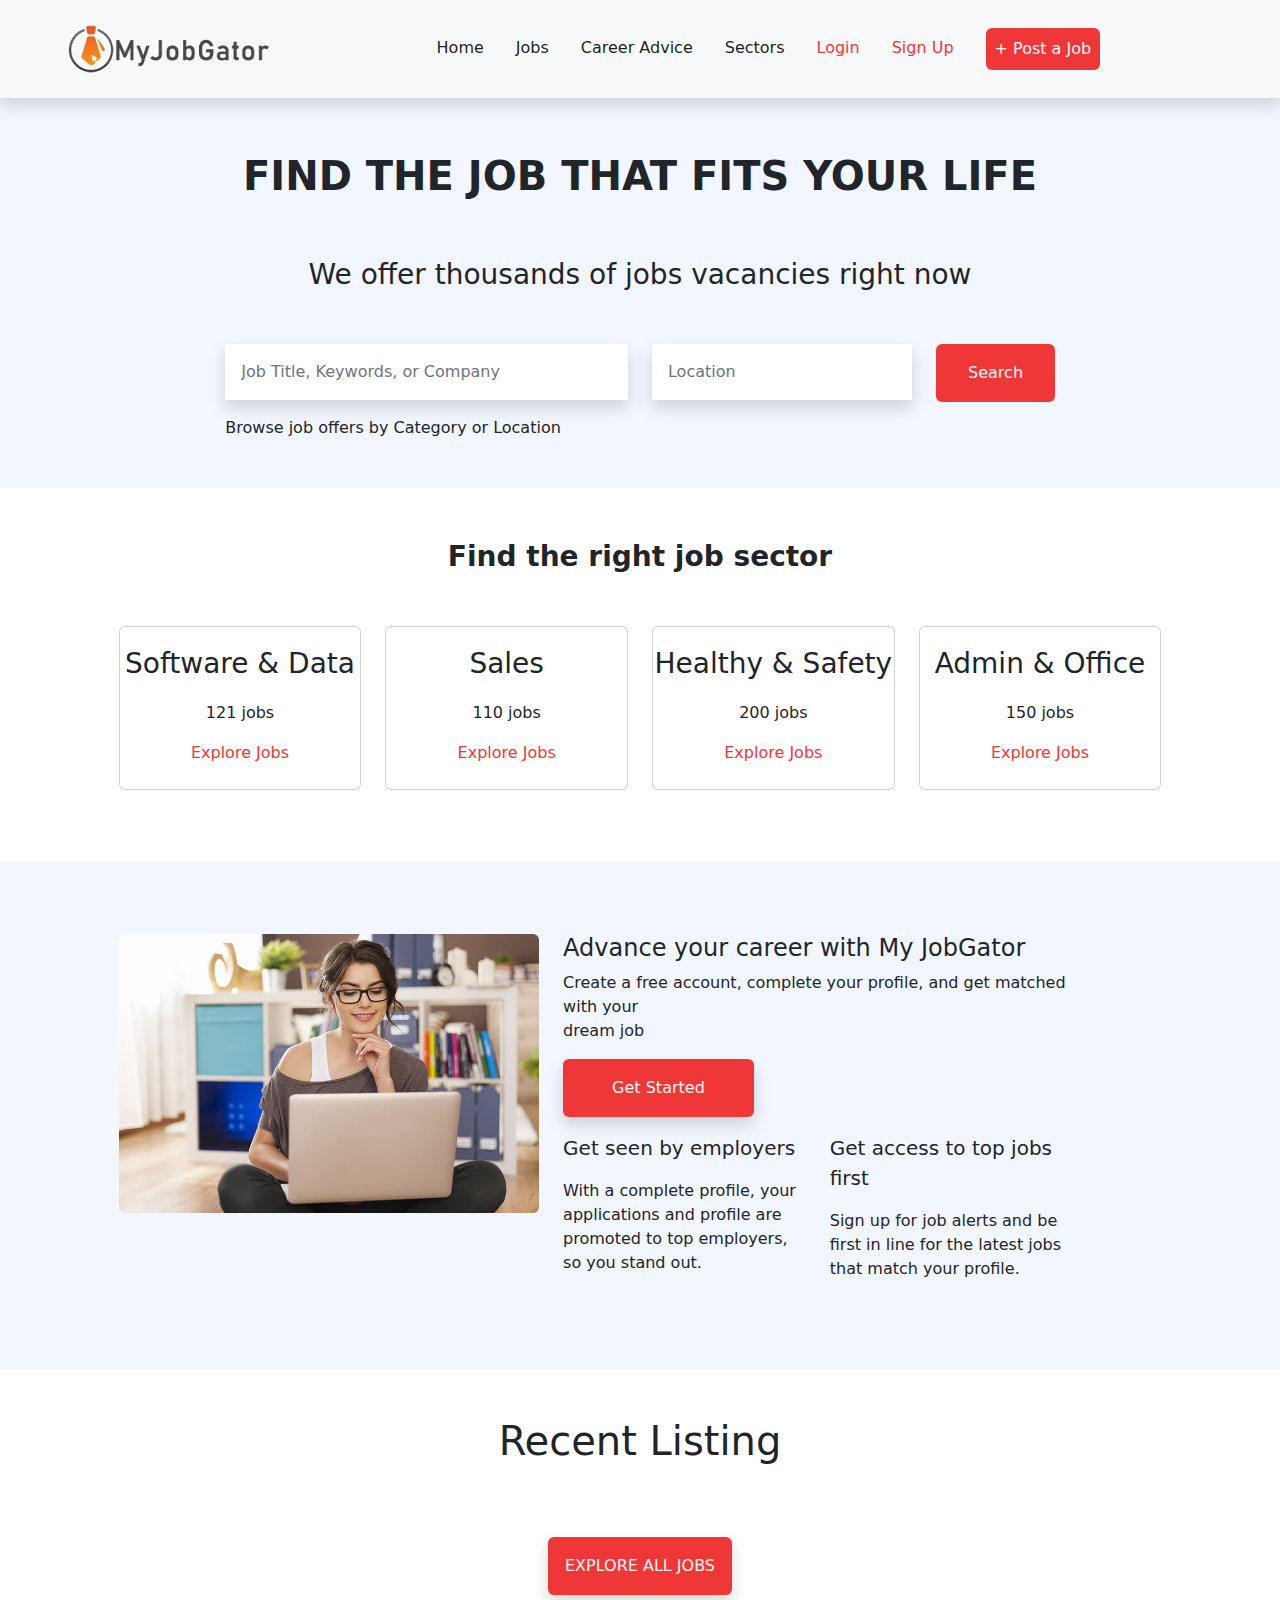
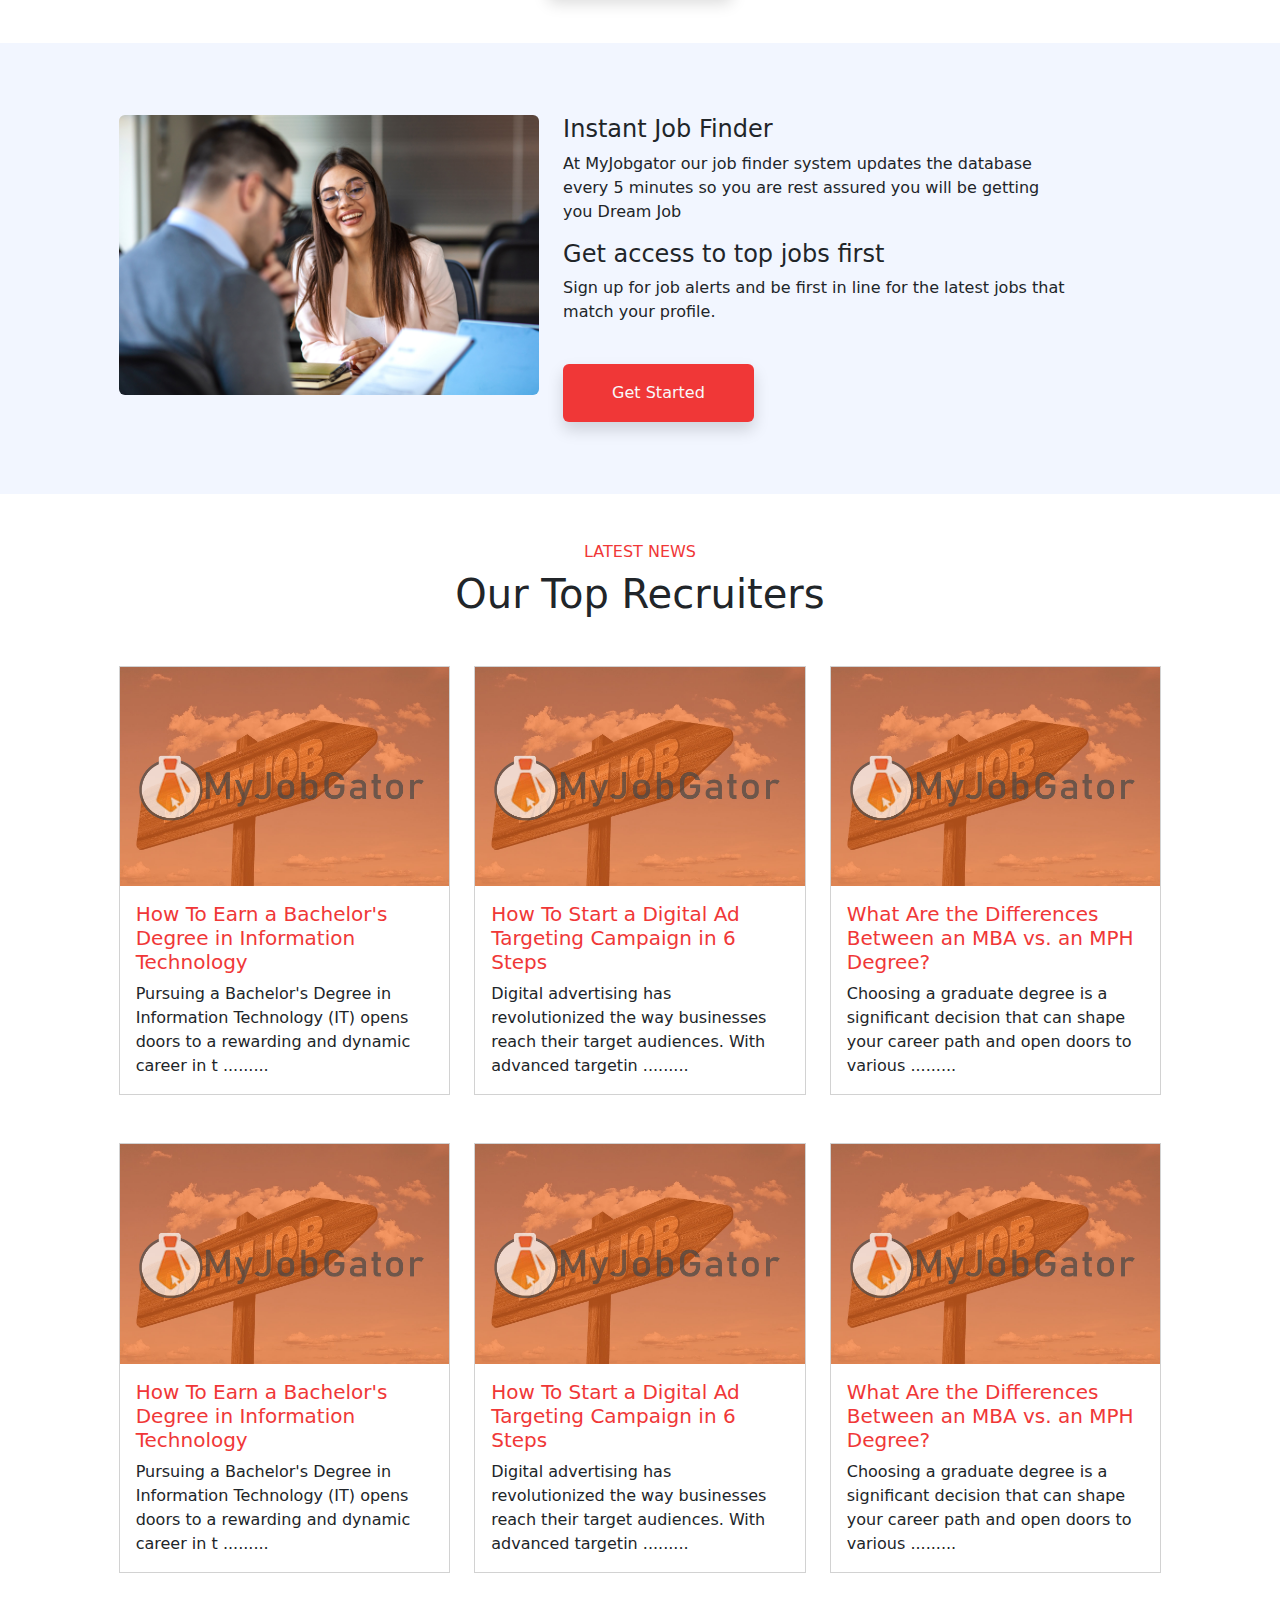
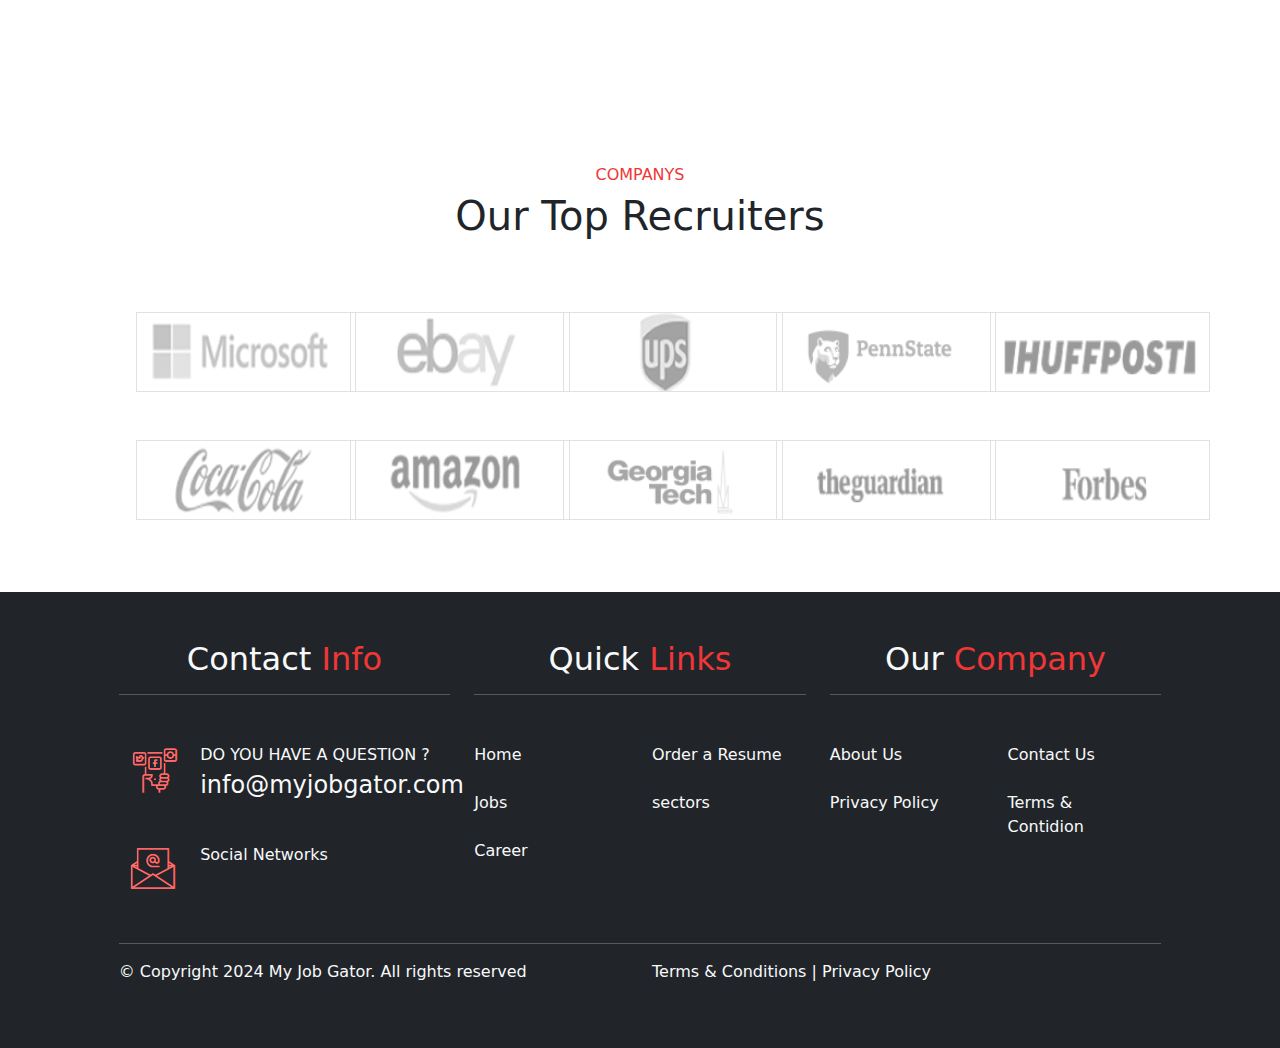
<file: index.html>
<!DOCTYPE html>
<html lang="en">
<head>
    <meta charset="UTF-8">
    <meta name="viewport" content="width=device-width, initial-scale=1.0">
    <title>My Job Gator</title>
    <link rel="stylesheet" href="css/bootstrap.css">
    <link rel="stylesheet" href="css/style.css">
    <link rel="shortcut icon" href="images/icon.jpg" type="image/x-icon">
    <link rel="stylesheet" href="https://cdnjs.cloudflare.com/ajax/libs/font-awesome/6.6.0/css/all.min.css" integrity="sha512-Kc323vGBEqzTmouAECnVceyQqyqdsSiqLQISBL29aUW4U/M7pSPA/gEUZQqv1cwx4OnYxTxve5UMg5GT6L4JJg==" crossorigin="anonymous" referrerpolicy="no-referrer" />
</head>
<body>
    <!-- container start -->
    <div class="container-fluid">
        <!-- navbar start -->
        <div class="row sticky-top bg-light">
            <div class="col-sm-12 p-0">
                <nav class="navbar navbar-expand-lg shadow p-2">
                    <div class="container-fluid">
                        <!-- <a class="navbar-brand" href="#">Navbar</a> -->
                        <img src="images/asset 0.png" alt="" height="50" class="ms-5 my-3">
                      <button class="navbar-toggler" type="button" data-bs-toggle="collapse" data-bs-target="#navbarSupportedContent" aria-controls="navbarSupportedContent" aria-expanded="false" aria-label="Toggle navigation">
                        <span class="navbar-toggler-icon"></span>
                      </button>
                      <div class="collapse navbar-collapse" id="navbarSupportedContent">
                        <ul class="navbar-nav me-auto mb-2 mb-lg-0  mx-auto">
                          <li class="nav-item">
                            <a class="nav-link active" aria-current="page" href="index.html">Home</a>
                          </li>
                          <li class="nav-item ms-3">
                            <a class="nav-link active" aria-current="page" href="job.html">Jobs</a>
                          </li>
                          <li class="nav-item ms-3">
                            <a class="nav-link active" aria-current="page" href="career.html">Career Advice</a>
                          </li>
                          <li class="nav-item ms-3">
                            <a class="nav-link active" aria-current="page" href="#">Sectors</a>
                          </li>
                          <li class="nav-item ms-3">
                            <a class="nav-link active" style="color: #F03737;" aria-current="page" href="login.html">Login</a>
                          </li>
                          <!-- <li class="nav-item ms-3">
                            <a class="nav-link active" style="color: #F03737;" aria-current="page" href="#">/</a>
                          </li> -->
                          <li class="nav-item ms-3">
                            <a class="nav-link active" style="color: #F03737;" aria-current="page" href="register.html">Sign Up</a>
                          </li>
                          <li class="nav-item ms-4">
                            <!-- <a class="nav-link active" aria-current="page" href="#">Sign Up</a> -->
                            <button class="btn text-light p-2" style="background-color: #F03737;" type="submit">+ Post a Job</button>
                          </li>
                        </ul>
                        <!-- <form class="d-flex" role="search">
                          <input class="form-control me-2" type="search" placeholder="Search" aria-label="Search">
                        </form> -->
                      </div>
                    </div>
                </nav>
            </div>
        </div>
        <!-- navbar start -->
        
        <!-- search start -->
        <div class="row" style="background-color: #F2F6FF;">
            <div class="col-sm-12">
                <p class="my-5 text-center fs-1 fw-semibold">FIND THE JOB THAT FITS YOUR LIFE</p>
                <p class="my-5 text-center fs-3">We offer thousands of jobs vacancies right now</p>
                <div class="row">
                    <div class="col-sm-8 mx-auto">
                        <div class="row">
                            <div class="col-sm-6 mx-auto">
                                <input type="text" name="" id="" class="form-control border-0 rounded-0 p-3 shadow" placeholder="Job Title, Keywords, or Company">
                                <p class="mt-3 mb-5">Browse job offers by Category or Location</p>
                            </div>
                            <div class="col-sm-4 mx-auto">
                                <input type="text" name="" id="" class="form-control border-0 rounded-0 p-3 shadow" placeholder="Location">
                            </div>
                            <div class="col-sm-2">
                                <a href="" class="btn text-light p-3 w-100" style="background-color: #F03737;">Search</a>
                            </div>
                        </div>
                    </div>
                </div>
            </div>
        </div>
        <!-- search end -->

        <!-- sectors start -->
        <div class="row mb-5">
            <div class="col-sm-10 mx-auto">
                <p class="fs-3 fw-semibold text-center my-5">Find the right job sector</p>
                <div class="row mb-4">
                    <div class="col-sm-3">
                        <div class="card">
                            <p class="text-center fs-3 my-3">Software & Data</p>
                            <p class="text-center">121 jobs</p>
                            <a href="" class="text-decoration-none text-center mb-4" style="color: #F03737;">Explore Jobs <i class="fa-solid fa-right-long"></i></a>
                        </div>
                    </div>
                    <div class="col-sm-3">
                        <div class="card">
                            <p class="text-center fs-3 my-3">Sales</p>
                            <p class="text-center">110 jobs</p>
                            <a href="" class="text-decoration-none text-center mb-4" style="color: #F03737;">Explore Jobs <i class="fa-solid fa-right-long"></i></a>
                        </div>
                    </div>
                    <div class="col-sm-3">
                        <div class="card">
                            <p class="text-center fs-3 my-3">Healthy & Safety</p>
                            <p class="text-center">200 jobs</p>
                            <a href="" class="text-decoration-none text-center mb-4" style="color: #F03737;">Explore Jobs <i class="fa-solid fa-right-long"></i></a>
                        </div>
                    </div>
                    <div class="col-sm-3">
                        <div class="card">
                            <p class="text-center fs-3 my-3">Admin & Office</p>
                            <p class="text-center">150 jobs</p>
                            <a href="" class="text-decoration-none text-center mb-4" style="color: #F03737;">Explore Jobs <i class="fa-solid fa-right-long"></i></a>
                        </div>
                    </div>
                </div>
            </div>
        </div>
        <!-- sectors end -->

        <!-- getstarted start -->
        <div class="row" style="background-color: #F2F6FF;">
            <div class="col-sm-10 mx-auto">
                <div class="row my-5">
                    <div class="col-sm-5 my-4">
                        <img src="images/asset 1.jpeg" alt=""  class="rounded img-fluid">
                    </div>
                    <div class="col-sm-6 my-4">
                        <h4>Advance your career with My JobGator</h4>
                        <p>
                            Create a free account, complete your profile, and get matched with your 
                            <br>
                            dream job
                        </p>
                        <a href="" class="btn pt-3 pb-3 ps-5 pe-5 text-light shadow" style="background-color: #F03737;">Get Started</a>
                        <div class="row mt-3">
                            <div class="col-sm-6">
                                <p class="fs-5">
                                    Get seen by employers
                                </p>
                                <p>
                                    With a complete profile, your applications and profile are promoted to top employers, so you stand out.
                                </p>
                            </div>
                            <div class="col-sm-6">
                                <p class="fs-5">
                                    Get access to top jobs first
                                </p>
                                <p>
                                    Sign up for job alerts and be first in line for the latest jobs that match your profile.
                                </p>
                            </div>
                        </div>
                    </div>
                </div>
            </div>
        </div>
        <!-- getstarted end -->
        
        <!-- listing start -->
        <div class="row">
            <div class="col-sm-10 mx-auto text-center">
                <h1 class="my-5 ">Recent Listing</h1>
                <a href="" class="btn text-light p-3 mb-5 mt-4 shadow" style="background-color: #F03737;">EXPLORE ALL JOBS</a>
            </div>
        </div>
        <!-- listing end -->

        <!-- getstarted 2 start -->
        <div class="row" style="background-color: #F2F6FF;">
            <div class="col-sm-10 mx-auto">
                <div class="row my-5">
                    <div class="col-sm-5 my-4">
                        <img src="images/asset 2.jpeg" alt=""  class="rounded img-fluid">
                    </div>
                    <div class="col-sm-6 my-4">
                        <h4>Instant Job Finder</h4>
                        <p>
                            At MyJobgator our job finder system updates the database every 5
                            minutes so you are rest assured you will be getting you Dream Job
                        </p>
                        <h4>Get access to top jobs first</h4>
                        <p>
                            Sign up for job alerts and be first in line for the latest jobs that match your profile.
                        </p>
                        <a href="" class="btn pt-3 pb-3 ps-5 pe-5 mt-4 text-light shadow" style="background-color: #F03737;">Get Started</a>
                    </div>
                </div>
            </div>
        </div>
        <!-- getstarted 2 end -->

        <!-- card start -->
        <div class="row">
            <div class="col-sm-10 mx-auto my-5">
                <h6 style="color: #F03737; text-align: center;">LATEST NEWS</h6>
                <h1 class="text-center">Our Top Recruiters</h1>
                <div class="row my-5">
                    <div class="col-sm-12">
                        <div class="row row-cols-1 row-cols-md-3 g-4">
                            <div class="col">
                              <div class="card h-100 rounded-0">
                                <img src="images/asset 3.jpeg" class="card-img-top rounded-0" alt="...">
                                <div class="card-body ">
                                  <h5 class="" style="color: #F03737;">How To Earn a Bachelor's Degree in Information Technology</h5>
                                  <p class="card-text">Pursuing a Bachelor's Degree in Information Technology (IT) opens doors to a rewarding and dynamic career in t .........</p>
                                </div>
                              </div>
                            </div>
                            <div class="col">
                              <div class="card h-100 rounded-0">
                                <img src="images/asset 4.jpeg" class="card-img-top rounded-0" alt="...">
                                <div class="card-body">
                                  <h5 class="" style="color: #F03737;">How To Start a Digital Ad Targeting Campaign in 6 Steps</h5>
                                  <p class="card-text">Digital advertising has revolutionized the way businesses reach their target audiences. With advanced targetin .........</p>
                                </div>
                              </div>
                            </div>
                            <div class="col">
                              <div class="card h-100 rounded-0">
                                <img src="images/asset 5.jpeg" class="card-img-top rounded-0" alt="...">
                                <div class="card-body">
                                  <h5 class="" style="color: #F03737;">What Are the Differences Between an MBA vs. an MPH Degree?</h5>
                                  <p class="card-text">Choosing a graduate degree is a significant decision that can shape your career path and open doors to various .........</p>
                                </div>
                              </div>
                            </div>
                        </div>
                    </div>
                </div>
                <div class="row my-5">
                    <div class="col-sm-12">
                        <div class="row row-cols-1 row-cols-md-3 g-4">
                            <div class="col">
                              <div class="card h-100 rounded-0">
                                <img src="images/asset 3.jpeg" class="card-img-top rounded-0" alt="...">
                                <div class="card-body ">
                                  <h5 class="" style="color: #F03737;">How To Earn a Bachelor's Degree in Information Technology</h5>
                                  <p class="card-text">Pursuing a Bachelor's Degree in Information Technology (IT) opens doors to a rewarding and dynamic career in t .........</p>
                                </div>
                              </div>
                            </div>
                            <div class="col">
                              <div class="card h-100 rounded-0">
                                <img src="images/asset 4.jpeg" class="card-img-top rounded-0" alt="...">
                                <div class="card-body">
                                  <h5 class="" style="color: #F03737;">How To Start a Digital Ad Targeting Campaign in 6 Steps</h5>
                                  <p class="card-text">Digital advertising has revolutionized the way businesses reach their target audiences. With advanced targetin .........</p>
                                </div>
                              </div>
                            </div>
                            <div class="col">
                              <div class="card h-100 rounded-0">
                                <img src="images/asset 5.jpeg" class="card-img-top rounded-0" alt="...">
                                <div class="card-body">
                                  <h5 class="" style="color: #F03737;">What Are the Differences Between an MBA vs. an MPH Degree?</h5>
                                  <p class="card-text">Choosing a graduate degree is a significant decision that can shape your career path and open doors to various .........</p>
                                </div>
                              </div>
                            </div>
                        </div>
                    </div>
                </div>
            </div>
        </div>
        <!-- card end -->

        <!-- company start -->
        <div class="row mt-5">
            <div class="col-sm-10 mx-auto text-center my-5">
                <h6 style="color: #F03737;">COMPANYS</h6>
                <h1>Our Top Recruiters</h1>
                <div class="row mt-5">
                    <div class="col-sm-2 mx-auto">
                        <a href="">
                            <img src="images/asset 12.png" class="my-4 border"  height="80" width="220" alt="">
                        </a>
                        <a href="">
                            <img src="images/asset 11.png" class="my-4 border" height="80" width="220" alt="">
                        </a>
                    </div>
                    <div class="col-sm-2 mx-auto">
                        <a href="">
                            <img src="images/asset 13.png" class="my-4 border" height="80" width="220" alt="">
                        </a>
                        <a href="">
                            <img src="images/asset 14.png" class="my-4 border" height="80" width="220" alt="">
                        </a>
                    </div>
                    <div class="col-sm-2 mx-auto">
                        <a href="">
                            <img src="images/asset 15.png" class="my-4 border" height="80" width="220" alt="">
                        </a>
                        <a href="">
                            <img src="images/asset 16.png" class="my-4 border" height="80" width="220" alt="">    
                        </a>
                    </div>
                    <div class="col-sm-2 mx-auto">
                        <a href="">
                            <img src="images/asset 17.png" class="my-4 border" height="80" width="220" alt="">
                        </a>
                        <a href="">
                            <img src="images/asset 18.png" class="my-4 border" height="80" width="220" alt="">
                        </a>
                    </div>
                    <div class="col-sm-2 mx-auto">
                        <a href="">
                            <img src="images/asset 19.png" class="my-4 border" height="80" width="220" alt="">
                        </a>
                        <a href="">
                            <img src="images/asset 20.png" class="my-4 border" height="80" width="220" alt="">
                        </a>
                    </div>
                </div>
            </div>
        </div>
        <!-- company end -->

        <!-- footer start -->
        <div class="row" style="background-color: #212529;">
            <div class="col-sm-10 mx-auto my-5">
                <div class="row">
                    <div class="col-sm-4 mx-auto">
                        <h2 class="text-light text-center">Contact <span style="color: #F03737;">Info</span></h2>
                        <hr class="text-light mb-5">
                        <div class="row text-light">
                            <div class="col-sm-2 mx-auto">
                                <img src="images/footer1.png" alt="">
                            </div>
                            <div class="col-sm-9 mx-auto ">
                                <p class="">
                                    DO YOU HAVE A QUESTION ?
                                    <br>
                                    <span class="fs-4">info@myjobgator.com</span>
                                </p>
                            </div>
                        </div>
                        <div class="row text-light mt-4">
                            <div class="col-sm-2 mx-auto">
                                <img src="images/footer2.png" alt="">
                            </div>
                            <div class="col-sm-9 mx-auto ">
                                <p class="fs-6">Social Networks</p>
                                <p class="fs-5">
                                    <i class="fa-brands fa-twitter"></i>
                                    <i class="fa-brands fa-instagram"></i>
                                    <i class="fa-brands fa-facebook"></i>
                                    <i class="fa-brands fa-youtube"></i>
                                </p>
                            </div>
                        </div>
                    </div>
                    <div class="col-sm-4 mx-auto">
                        <h2 class="text-light text-center">Quick <span style="color: #F03737;">Links</span></h2>
                        <hr class="text-light mb-5">
                        <div class="row">
                            <div class="col-sm-6">
                                <a href="" class="text-decoration-none text-light">Home</a>
                                <br><br>
                                <a href="" class="text-decoration-none text-light">Jobs</a>
                                <br><br>
                                <a href="" class="text-decoration-none text-light">Career</a>
                            </div>
                            <div class="col-sm-6">
                                <a href="" class="text-decoration-none text-light">Order a Resume</a>
                                <br><br>
                                <a href="" class="text-decoration-none text-light">sectors</a>
                            </div>
                        </div>
                    </div>
                    <div class="col-sm-4 mx-auto">
                        <h2 class="text-light text-center">Our <span style="color: #F03737;">Company</span></h2>
                        <hr class="text-light mb-5">
                        <div class="row">
                            <div class="col-sm-6">
                                <a href="" class="text-decoration-none text-light">About Us</a>
                                <br><br>
                                <a href="" class="text-decoration-none text-light">Privacy Policy</a>
                                <br><br>
                            </div>
                            <div class="col-sm-6">
                                <a href="" class="text-decoration-none text-light">Contact Us</a>
                                <br><br>
                                <a href="" class="text-decoration-none text-light">Terms & <br>Contidion</a>
                            </div>
                        </div>
                    </div>
                </div>
                <hr class="text-light mt-5">
                <div class="row">
                    <div class="col-sm-6">
                        <p class="text-light">
                            <span class="text-left">&copy; Copyright 2024 My Job Gator. All rights reserved</span>
                        </p>
                    </div>
                    <div class="col-sm-6">
                        <span class="text-light"><a href="" class="text-decoration-none text-light">Terms & Conditions </a> | <a href="" class="text-decoration-none text-light">Privacy Policy</a></span>
                    </div>
                </div>
            </div>
        </div>
        <!-- footer end -->
    </div>
    <!-- container end -->


    <script src="js/bootstrap.bundle.js"></script>
</body>
</html>
</file>
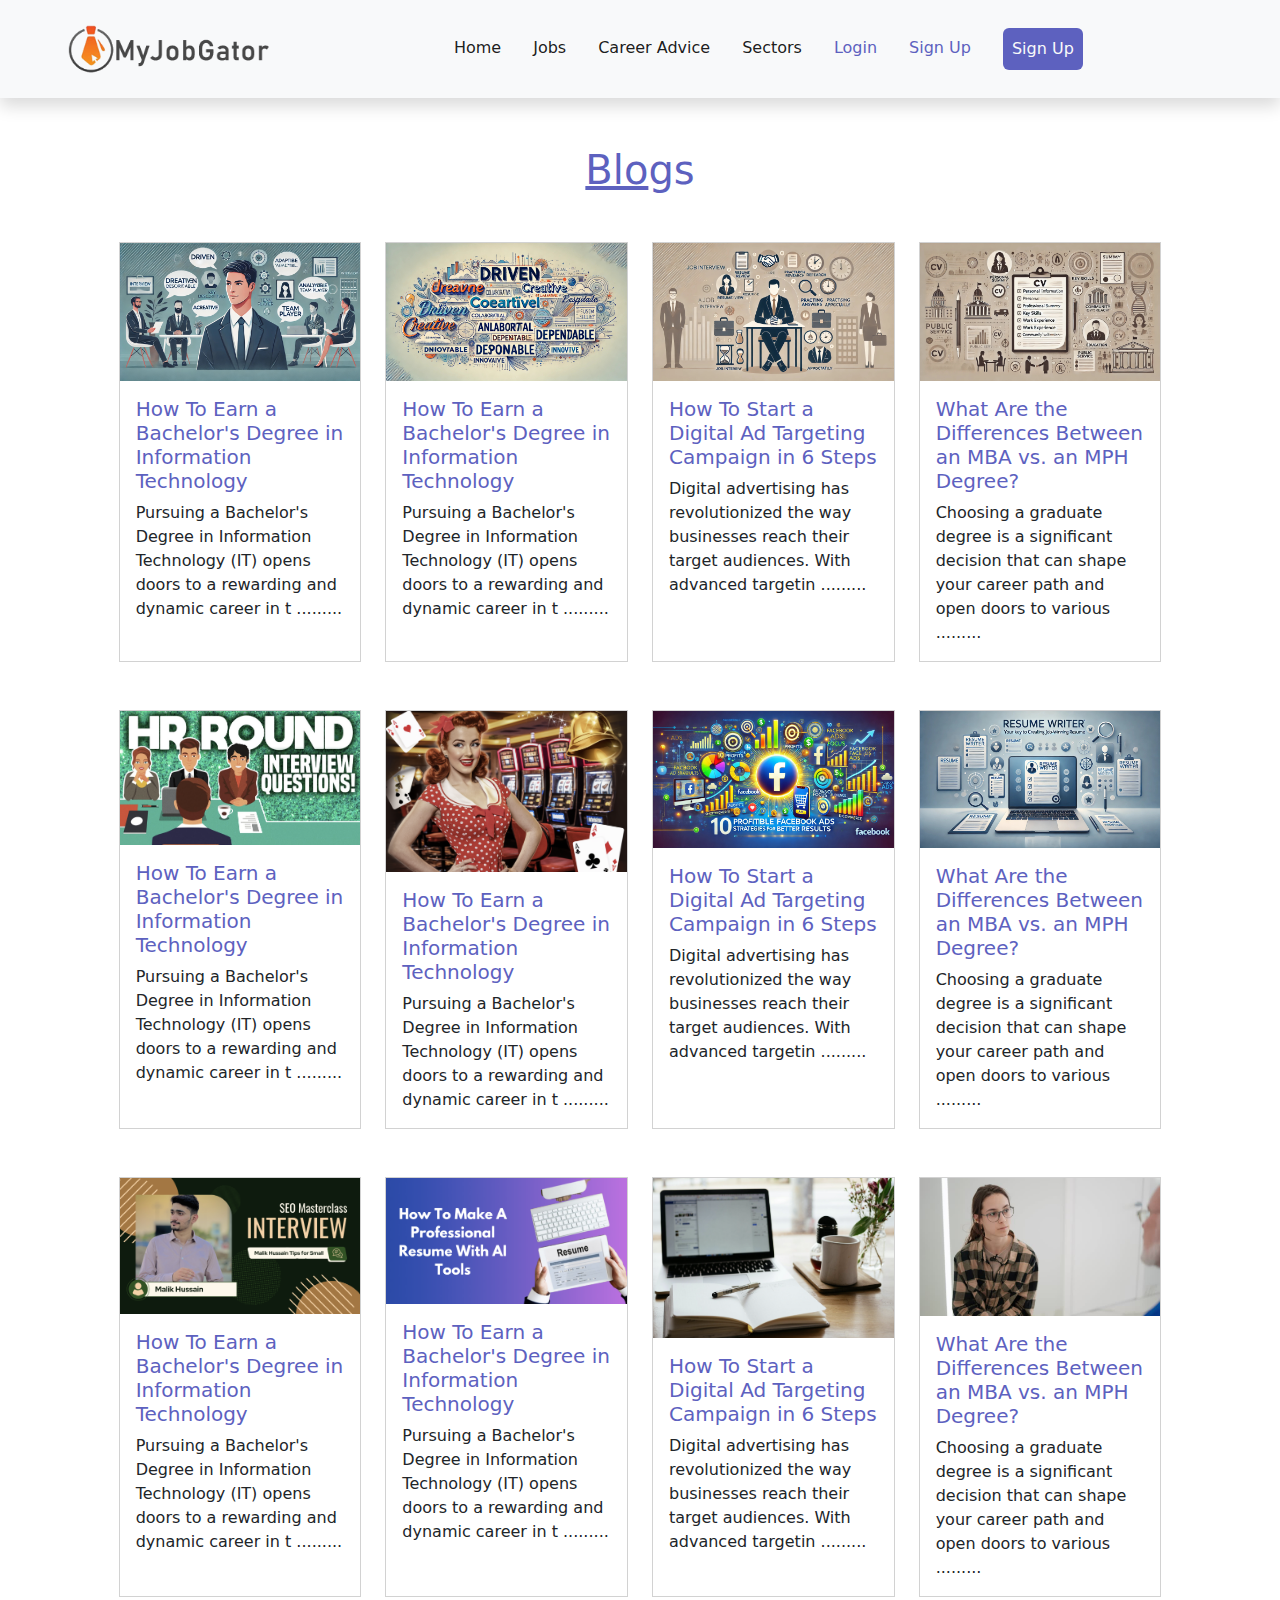
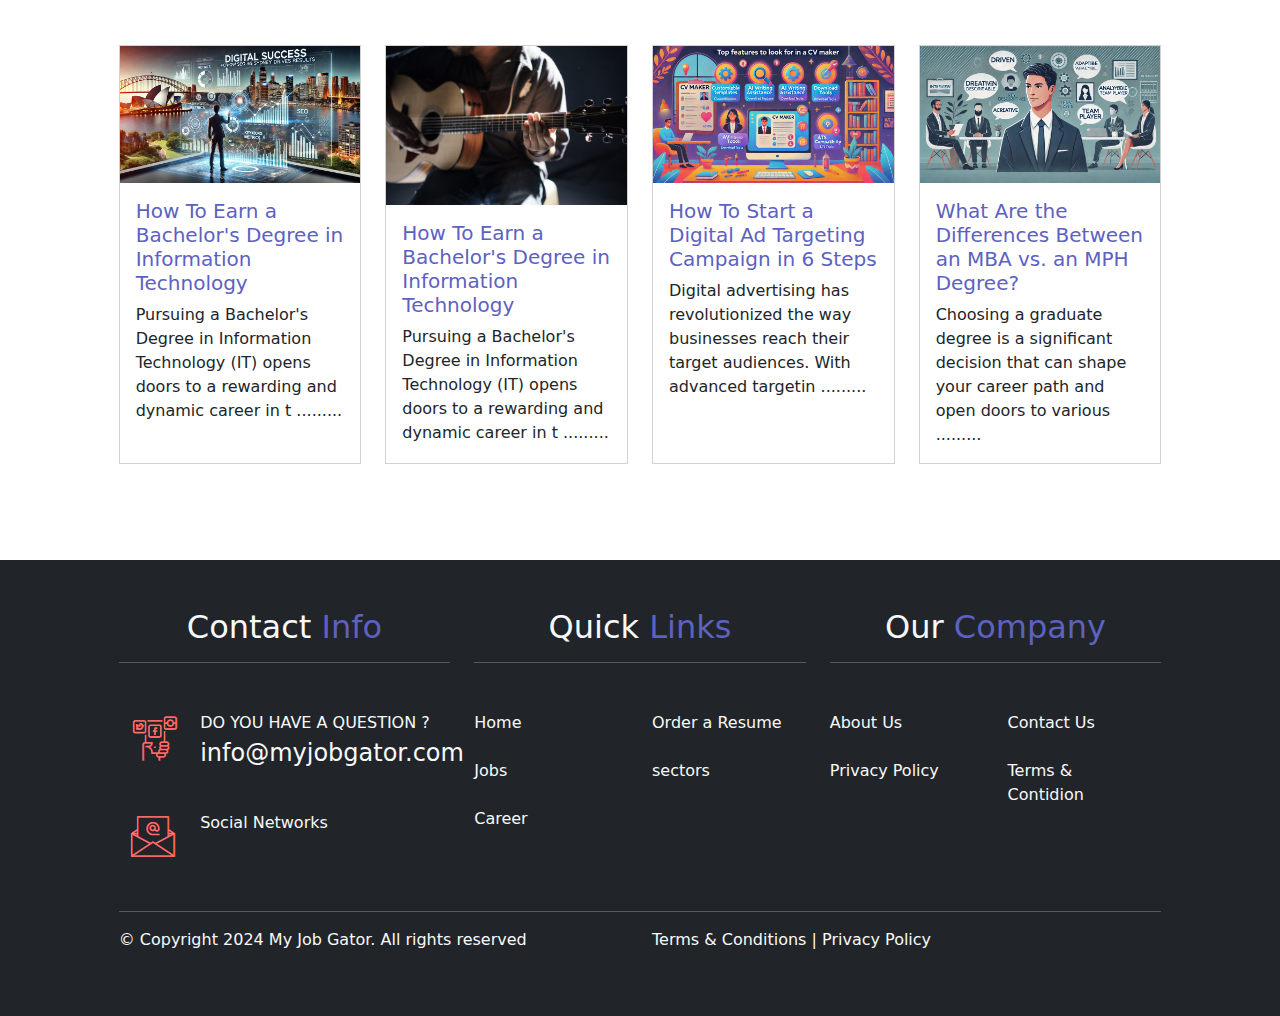
<file: career.html>
<!DOCTYPE html>
<html lang="en">
<head>
    <meta charset="UTF-8">
    <meta name="viewport" content="width=device-width, initial-scale=1.0">
    <title>My Cv Creator | Login</title>
    <link rel="stylesheet" href="css/bootstrap.css">
    <link rel="stylesheet" href="css/style.css">
    <link rel="shortcut icon" href="images/icon.jpg" type="image/x-icon">
    <link rel="stylesheet" href="https://cdnjs.cloudflare.com/ajax/libs/font-awesome/6.6.0/css/all.min.css" integrity="sha512-Kc323vGBEqzTmouAECnVceyQqyqdsSiqLQISBL29aUW4U/M7pSPA/gEUZQqv1cwx4OnYxTxve5UMg5GT6L4JJg==" crossorigin="anonymous" referrerpolicy="no-referrer" />

</head>
<body>
    <!-- container start -->
    <div class="container-fluid">
        <!-- navbar start -->
        <div class="row sticky-top bg-light">
            <div class="col-sm-12 p-0">
                <nav class="navbar navbar-expand-lg shadow p-2">
                    <div class="container-fluid">
                        <!-- <a class="navbar-brand" href="#">Navbar</a> -->
                        <img src="images/asset 0.png" alt="" height="50" class="ms-5 my-3">
                      <button class="navbar-toggler" type="button" data-bs-toggle="collapse" data-bs-target="#navbarSupportedContent" aria-controls="navbarSupportedContent" aria-expanded="false" aria-label="Toggle navigation">
                        <span class="navbar-toggler-icon"></span>
                      </button>
                      <div class="collapse navbar-collapse" id="navbarSupportedContent">
                        <ul class="navbar-nav me-auto mb-2 mb-lg-0  mx-auto">
                          <li class="nav-item">
                            <a class="nav-link active" aria-current="page" href="index.html">Home</a>
                          </li>
                          <li class="nav-item ms-3">
                            <a class="nav-link active" aria-current="page" href="job.html">Jobs</a>
                          </li>
                          <li class="nav-item ms-3">
                            <a class="nav-link active" aria-current="page" href="#">Career Advice</a>
                          </li>
                          <li class="nav-item ms-3">
                            <a class="nav-link active" aria-current="page" href="#">Sectors</a>
                          </li>
                          <li class="nav-item ms-3">
                            <a class="nav-link active" style="color: #5D61BF;" aria-current="page" href="login.html">Login</a>
                          </li>
                          <!-- <li class="nav-item ms-3">
                            <a class="nav-link active" style="color: #5D61BF;" aria-current="page" href="#">/</a>
                          </li> -->
                          <li class="nav-item ms-3">
                            <a class="nav-link active" style="color: #5D61BF;" aria-current="page" href="register.html">Sign Up</a>
                          </li>
                          <li class="nav-item ms-4">
                            <!-- <a class="nav-link active" aria-current="page" href="#">Sign Up</a> -->
                            <a href="login.html" class="btn text-light p-2" style="background-color: #5D61BF;" type="submit">Sign Up</a>
                          </li>
                        </ul>
                        <!-- <form class="d-flex" role="search">
                          <input class="form-control me-2" type="search" placeholder="Search" aria-label="Search">
                        </form> -->
                      </div>
                    </div>
                </nav>
            </div>
        </div>
        <!-- navbar start -->

        <!-- card start -->
        <div class="row">
            <div class="col-sm-10 mx-auto my-5">
                <!-- <h6 style="color: #5D61BF; text-align: center;">Blogs</h6> -->
                <h1 class="text-center" style="color: #5D61BF; "><u>Blo</u>gs</h1>
                <div class="row my-5">
                    <div class="col-sm-12">
                        <div class="row row-cols-1 row-cols-md-4 g-4">
                            <div class="col">
                              <div class="card cardd h-100 rounded-0">
                                <img src="images/blog1.jpg" class="card-img-top rounded-0" alt="...">
                                <div class="card-body ">
                                  <h5 class="" style="color: #5D61BF;">How To Earn a Bachelor's Degree in Information Technology</h5>
                                  <p class="card-text">Pursuing a Bachelor's Degree in Information Technology (IT) opens doors to a rewarding and dynamic career in t .........</p>
                                </div>
                              </div>
                            </div>
                            <div class="col">
                              <div class="card cardd h-100 rounded-0">
                                <img src="images/blog2.jpg" class="card-img-top rounded-0" alt="...">
                                <div class="card-body ">
                                  <h5 class="" style="color: #5D61BF;">How To Earn a Bachelor's Degree in Information Technology</h5>
                                  <p class="card-text">Pursuing a Bachelor's Degree in Information Technology (IT) opens doors to a rewarding and dynamic career in t .........</p>
                                </div>
                              </div>
                            </div>
                            <div class="col">
                              <div class="card cardd h-100 rounded-0">
                                <img src="images/blog3.jpg" class="card-img-top rounded-0" alt="...">
                                <div class="card-body">
                                  <h5 class="" style="color: #5D61BF;">How To Start a Digital Ad Targeting Campaign in 6 Steps</h5>
                                  <p class="card-text">Digital advertising has revolutionized the way businesses reach their target audiences. With advanced targetin .........</p>
                                </div>
                              </div>
                            </div>
                            <div class="col">
                              <div class="card cardd h-100 rounded-0">
                                <img src="images/blog4.lpg.jpg" class="card-img-top rounded-0" alt="...">
                                <div class="card-body">
                                  <h5 class="" style="color: #5D61BF;">What Are the Differences Between an MBA vs. an MPH Degree?</h5>
                                  <p class="card-text">Choosing a graduate degree is a significant decision that can shape your career path and open doors to various .........</p>
                                </div>
                              </div>
                            </div>
                        </div>
                    </div>
                </div>
                <div class="row my-5">
                    <div class="col-sm-12">
                        <div class="row row-cols-1 row-cols-md-4 g-4">
                            <div class="col">
                              <div class="card cardd h-100 rounded-0">
                                <img src="images/blog5.jpg" class="card-img-top rounded-0" alt="...">
                                <div class="card-body ">
                                  <h5 class="" style="color: #5D61BF;">How To Earn a Bachelor's Degree in Information Technology</h5>
                                  <p class="card-text">Pursuing a Bachelor's Degree in Information Technology (IT) opens doors to a rewarding and dynamic career in t .........</p>
                                </div>
                              </div>
                            </div>
                            <div class="col">
                              <div class="card cardd h-100 rounded-0">
                                <img src="images/blog6.png" class="card-img-top rounded-0" alt="...">
                                <div class="card-body ">
                                  <h5 class="" style="color: #5D61BF;">How To Earn a Bachelor's Degree in Information Technology</h5>
                                  <p class="card-text">Pursuing a Bachelor's Degree in Information Technology (IT) opens doors to a rewarding and dynamic career in t .........</p>
                                </div>
                              </div>
                            </div>
                            <div class="col">
                              <div class="card cardd h-100 rounded-0">
                                <img src="images/blog7.jpg" class="card-img-top rounded-0" alt="...">
                                <div class="card-body">
                                  <h5 class="" style="color: #5D61BF;">How To Start a Digital Ad Targeting Campaign in 6 Steps</h5>
                                  <p class="card-text">Digital advertising has revolutionized the way businesses reach their target audiences. With advanced targetin .........</p>
                                </div>
                              </div>
                            </div>
                            <div class="col">
                              <div class="card cardd h-100 rounded-0">
                                <img src="images/blog8.jpg" class="card-img-top rounded-0" alt="...">
                                <div class="card-body">
                                  <h5 class="" style="color: #5D61BF;">What Are the Differences Between an MBA vs. an MPH Degree?</h5>
                                  <p class="card-text">Choosing a graduate degree is a significant decision that can shape your career path and open doors to various .........</p>
                                </div>
                              </div>
                            </div>
                        </div>
                    </div>
                </div>
                <div class="row my-5">
                    <div class="col-sm-12">
                        <div class="row row-cols-1 row-cols-md-4 g-4">
                            <div class="col">
                              <div class="card cardd h-100 rounded-0">
                                <img src="images/blog9.png" class="card-img-top rounded-0" alt="...">
                                <div class="card-body ">
                                  <h5 class="" style="color: #5D61BF;">How To Earn a Bachelor's Degree in Information Technology</h5>
                                  <p class="card-text">Pursuing a Bachelor's Degree in Information Technology (IT) opens doors to a rewarding and dynamic career in t .........</p>
                                </div>
                              </div>
                            </div>
                            <div class="col">
                              <div class="card cardd h-100 rounded-0">
                                <img src="images/blog10.png" class="card-img-top rounded-0" alt="...">
                                <div class="card-body ">
                                  <h5 class="" style="color: #5D61BF;">How To Earn a Bachelor's Degree in Information Technology</h5>
                                  <p class="card-text">Pursuing a Bachelor's Degree in Information Technology (IT) opens doors to a rewarding and dynamic career in t .........</p>
                                </div>
                              </div>
                            </div>
                            <div class="col">
                              <div class="card cardd h-100 rounded-0">
                                <img src="images/blog11.png" class="card-img-top rounded-0" alt="...">
                                <div class="card-body">
                                  <h5 class="" style="color: #5D61BF;">How To Start a Digital Ad Targeting Campaign in 6 Steps</h5>
                                  <p class="card-text">Digital advertising has revolutionized the way businesses reach their target audiences. With advanced targetin .........</p>
                                </div>
                              </div>
                            </div>
                            <div class="col">
                              <div class="card cardd h-100 rounded-0">
                                <img src="images/blog12.jpg" class="card-img-top rounded-0" alt="...">
                                <div class="card-body">
                                  <h5 class="" style="color: #5D61BF;">What Are the Differences Between an MBA vs. an MPH Degree?</h5>
                                  <p class="card-text">Choosing a graduate degree is a significant decision that can shape your career path and open doors to various .........</p>
                                </div>
                              </div>
                            </div>
                        </div>
                    </div>
                </div>
                <div class="row my-5">
                    <div class="col-sm-12">
                        <div class="row row-cols-1 row-cols-md-4 g-4">
                            <div class="col">
                              <div class="card cardd h-100 rounded-0">
                                <img src="images/blog13.jpg" class="card-img-top rounded-0" alt="...">
                                <div class="card-body ">
                                  <h5 class="" style="color: #5D61BF;">How To Earn a Bachelor's Degree in Information Technology</h5>
                                  <p class="card-text">Pursuing a Bachelor's Degree in Information Technology (IT) opens doors to a rewarding and dynamic career in t .........</p>
                                </div>
                              </div>
                            </div>
                            <div class="col">
                              <div class="card cardd h-100 rounded-0">
                                <img src="images/blog14.jpg" class="card-img-top rounded-0" alt="...">
                                <div class="card-body ">
                                  <h5 class="" style="color: #5D61BF;">How To Earn a Bachelor's Degree in Information Technology</h5>
                                  <p class="card-text">Pursuing a Bachelor's Degree in Information Technology (IT) opens doors to a rewarding and dynamic career in t .........</p>
                                </div>
                              </div>
                            </div>
                            <div class="col">
                              <div class="card cardd h-100 rounded-0">
                                <img src="images/blog15.jpg" class="card-img-top rounded-0" alt="...">
                                <div class="card-body">
                                  <h5 class="" style="color: #5D61BF;">How To Start a Digital Ad Targeting Campaign in 6 Steps</h5>
                                  <p class="card-text">Digital advertising has revolutionized the way businesses reach their target audiences. With advanced targetin .........</p>
                                </div>
                              </div>
                            </div>
                            <div class="col">
                              <div class="card cardd h-100 rounded-0">
                                <img src="images/blog1.jpg" class="card-img-top rounded-0" alt="...">
                                <div class="card-body">
                                  <h5 class="" style="color: #5D61BF;">What Are the Differences Between an MBA vs. an MPH Degree?</h5>
                                  <p class="card-text">Choosing a graduate degree is a significant decision that can shape your career path and open doors to various .........</p>
                                </div>
                              </div>
                            </div>
                        </div>
                    </div>
                </div>
            </div>
        </div>
        <!-- card end -->

        <!-- footer start -->
        <div class="row" style="background-color: #212529;">
            <div class="col-sm-10 mx-auto my-5">
                <div class="row">
                    <div class="col-sm-4 mx-auto">
                        <h2 class="text-light text-center">Contact <span style="color: #5D61BF;">Info</span></h2>
                        <hr class="text-light mb-5">
                        <div class="row text-light">
                            <div class="col-sm-2 mx-auto">
                                <img src="images/footer1.png" alt="">
                            </div>
                            <div class="col-sm-9 mx-auto ">
                                <p class="">
                                    DO YOU HAVE A QUESTION ?
                                    <br>
                                    <span class="fs-4">info@myjobgator.com</span>
                                </p>
                            </div>
                        </div>
                        <div class="row text-light mt-4">
                            <div class="col-sm-2 mx-auto">
                                <img src="images/footer2.png" alt="">
                            </div>
                            <div class="col-sm-9 mx-auto ">
                                <p class="fs-6">Social Networks</p>
                                <p class="fs-5">
                                    <i class="fa-brands fa-twitter"></i>
                                    <i class="fa-brands fa-instagram"></i>
                                    <i class="fa-brands fa-facebook"></i>
                                    <i class="fa-brands fa-youtube"></i>
                                </p>
                            </div>
                        </div>
                    </div>
                    <div class="col-sm-4 mx-auto">
                        <h2 class="text-light text-center">Quick <span style="color: #5D61BF;">Links</span></h2>
                        <hr class="text-light mb-5">
                        <div class="row">
                            <div class="col-sm-6">
                                <a href="" class="text-decoration-none text-light">Home</a>
                                <br><br>
                                <a href="" class="text-decoration-none text-light">Jobs</a>
                                <br><br>
                                <a href="" class="text-decoration-none text-light">Career</a>
                            </div>
                            <div class="col-sm-6">
                                <a href="" class="text-decoration-none text-light">Order a Resume</a>
                                <br><br>
                                <a href="" class="text-decoration-none text-light">sectors</a>
                            </div>
                        </div>
                    </div>
                    <div class="col-sm-4 mx-auto">
                        <h2 class="text-light text-center">Our <span style="color: #5D61BF;">Company</span></h2>
                        <hr class="text-light mb-5">
                        <div class="row">
                            <div class="col-sm-6">
                                <a href="" class="text-decoration-none text-light">About Us</a>
                                <br><br>
                                <a href="" class="text-decoration-none text-light">Privacy Policy</a>
                                <br><br>
                            </div>
                            <div class="col-sm-6">
                                <a href="" class="text-decoration-none text-light">Contact Us</a>
                                <br><br>
                                <a href="" class="text-decoration-none text-light">Terms & <br>Contidion</a>
                            </div>
                        </div>
                    </div>
                </div>
                <hr class="text-light mt-5">
                <div class="row">
                    <div class="col-sm-6">
                        <p class="text-light">
                            <span class="text-left">&copy; Copyright 2024 My Job Gator. All rights reserved</span>
                        </p>
                    </div>
                    <div class="col-sm-6">
                        <span class="text-light"><a href="" class="text-decoration-none text-light">Terms & Conditions </a> | <a href="" class="text-decoration-none text-light">Privacy Policy</a></span>
                    </div>
                </div>
            </div>
        </div>
        <!-- footer end -->
    </div>
    <!-- container end -->

    <script src="js/bootstrap.bundle.js"></script>
</body>
</html>
</file>
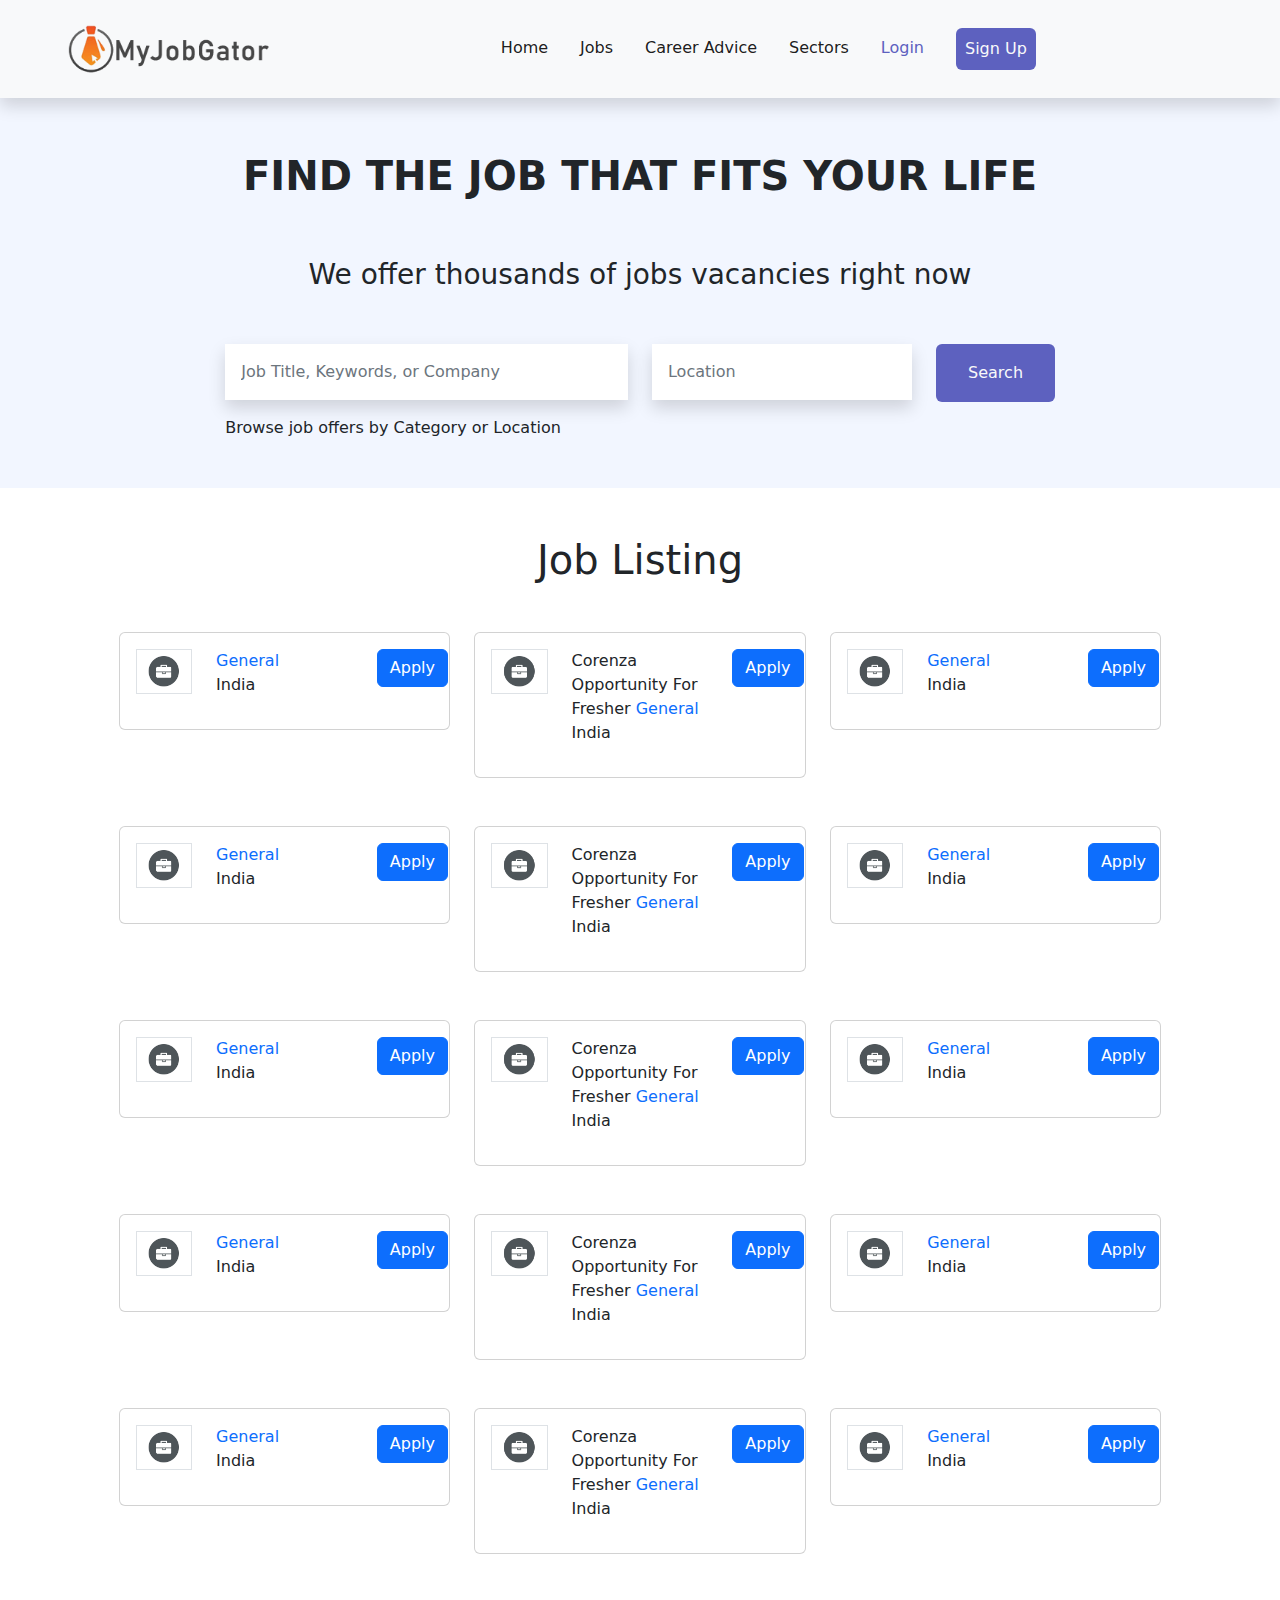
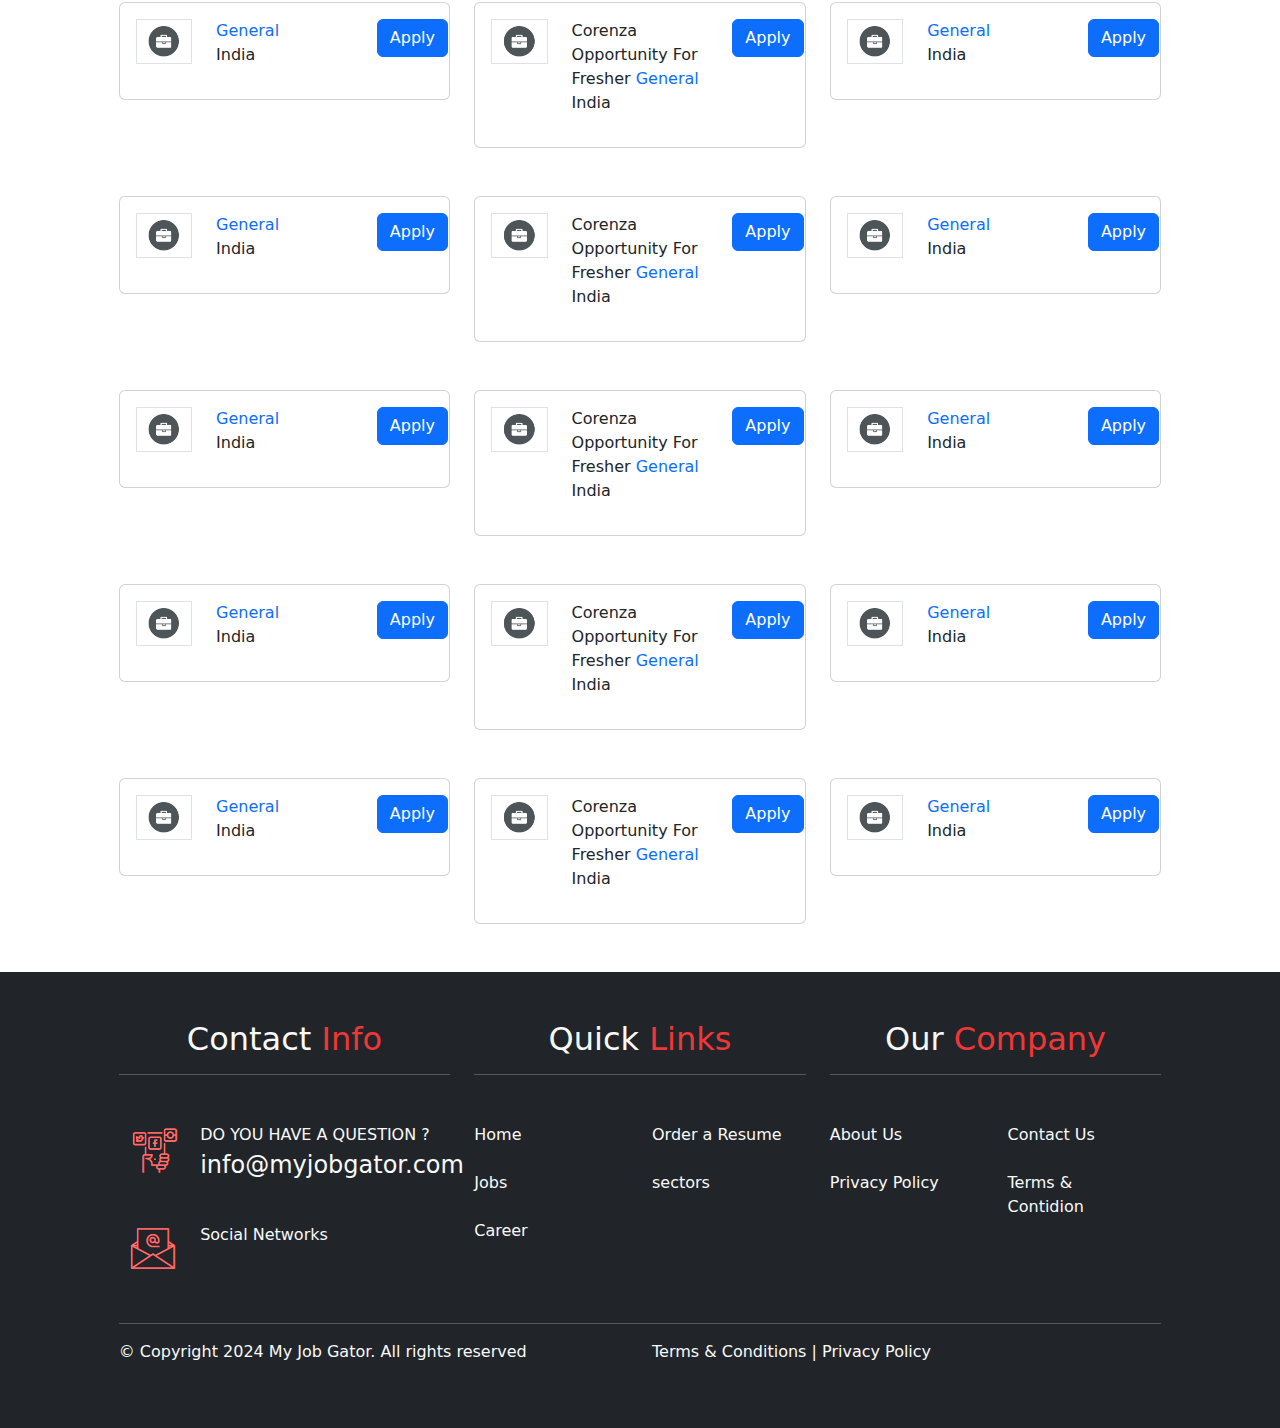
<file: job.html>
<!DOCTYPE html>
<html lang="en">
<head>
    <meta charset="UTF-8">
    <meta name="viewport" content="width=device-width, initial-scale=1.0">
    <title>My Job Gator</title>
    <link rel="stylesheet" href="css/bootstrap.css">
    <link rel="stylesheet" href="css/style.css">
    <link rel="shortcut icon" href="images/icon.jpg" type="image/x-icon">
    <link rel="stylesheet" href="https://cdnjs.cloudflare.com/ajax/libs/font-awesome/6.6.0/css/all.min.css" integrity="sha512-Kc323vGBEqzTmouAECnVceyQqyqdsSiqLQISBL29aUW4U/M7pSPA/gEUZQqv1cwx4OnYxTxve5UMg5GT6L4JJg==" crossorigin="anonymous" referrerpolicy="no-referrer" />
</head>
<body>
    <!-- container start -->
    <div class="container-fluid">
        <!-- navbar start -->
        <div class="row sticky-top bg-light">
            <div class="col-sm-12 p-0">
                <nav class="navbar navbar-expand-lg shadow p-2">
                    <div class="container-fluid">
                        <!-- <a class="navbar-brand" href="#">Navbar</a> -->
                        <img src="images/asset 0.png" alt="" height="50" class="ms-5 my-3">
                      <button class="navbar-toggler" type="button" data-bs-toggle="collapse" data-bs-target="#navbarSupportedContent" aria-controls="navbarSupportedContent" aria-expanded="false" aria-label="Toggle navigation">
                        <span class="navbar-toggler-icon"></span>
                      </button>
                      <div class="collapse navbar-collapse" id="navbarSupportedContent">
                        <ul class="navbar-nav me-auto mb-2 mb-lg-0  mx-auto">
                          <li class="nav-item">
                            <a class="nav-link active" aria-current="page" href="index.html">Home</a>
                          </li>
                          <li class="nav-item ms-3">
                            <a class="nav-link active" aria-current="page" href="job.html">Jobs</a>
                          </li>
                          <li class="nav-item ms-3">
                            <a class="nav-link active" aria-current="page" href="career.html">Career Advice</a>
                          </li>
                          <li class="nav-item ms-3">
                            <a class="nav-link active" aria-current="page" href="#">Sectors</a>
                          </li>
                          <li class="nav-item ms-3">
                            <a class="nav-link active" style="color: #5D61BF;" aria-current="page" href="login.html">Login</a>
                          </li>
                          <!-- <li class="nav-item ms-3">
                            <a class="nav-link active" style="color: #F03737;" aria-current="page" href="#">/</a>
                          </li> -->
                          <!-- <li class="nav-item ms-3">
                            <a class="nav-link active" style="color: #5D61BF;" aria-current="page" href="register.html">Sign Up</a>
                          </li> -->
                          <li class="nav-item ms-4">
                            <!-- <a class="nav-link active" aria-current="page" href="#">Sign Up</a> -->
                            <a href="login.html" class="btn text-light p-2" style="background-color: #5D61BF;" type="submit">Sign Up</a>
                          </li>
                        </ul>
                        <!-- <form class="d-flex" role="search">
                          <input class="form-control me-2" type="search" placeholder="Search" aria-label="Search">
                        </form> -->
                      </div>
                    </div>
                </nav>
            </div>
        </div>
        <!-- navbar start -->
        
        <!-- search start -->
        <div class="row" style="background-color: #F2F6FF;">
            <div class="col-sm-12">
                <p class="my-5 text-center fs-1 fw-semibold">FIND THE JOB THAT FITS YOUR LIFE</p>
                <p class="my-5 text-center fs-3">We offer thousands of jobs vacancies right now</p>
                <div class="row">
                    <div class="col-sm-8 mx-auto">
                        <div class="row">
                            <div class="col-sm-6 mx-auto">
                                <input type="text" name="" id="" class="form-control border-0 rounded-0 p-3 shadow" placeholder="Job Title, Keywords, or Company">
                                <p class="mt-3 mb-5">Browse job offers by Category or Location</p>
                            </div>
                            <div class="col-sm-4 mx-auto">
                                <input type="text" name="" id="" class="form-control border-0 rounded-0 p-3 shadow" placeholder="Location">
                            </div>
                            <div class="col-sm-2">
                                <a href="" class="btn text-light p-3 w-100" style="background-color: #5D61BF;">Search</a>
                            </div>
                        </div>
                    </div>
                </div>
            </div>
        </div>
        <!-- search end -->

        <!-- job listing start -->
        <div class="row my-5">
            <div class="col-sm-10 mx-auto">
                <h1 class="text-center">Job Listing</h1>
                <div class="row mt-5">
                    <div class="col-sm-4">
                        <div class="card cardjob">
                            <div class="row p-3">
                                <div class="col-sm-3">
                                    <img src="images/jobicon.png" class="img-fluid border" alt="">
                                </div>
                                <div class="col-sm-6">
                                    <a href="" class="text-decoration-none" >General</a>
                                    <p>India</p>
                                </div>
                                <div class="col-sm-3">
                                    <a href="" class="btn btn-primary">Apply</a>
                                </div>
                            </div>
                        </div>
                    </div>
                    <div class="col-sm-4">
                        <div class="card cardjob">
                            <div class="row p-3">
                                <div class="col-sm-3">
                                    <img src="images/jobicon.png" class="img-fluid border" alt="">
                                </div>
                                <div class="col-sm-6">
                                    <p>
                                        Corenza
                                        <br>
                                        <span>Opportunity For Fresher</span>
                                        <a href="" class="text-decoration-none" >General</a>
                                        <br>
                                        <span>India</span>
                                    </p>
                                </div>
                                <div class="col-sm-3">
                                    <a href="" class="btn btn-primary">Apply</a>
                                </div>
                            </div>
                        </div>
                    </div>
                    <div class="col-sm-4">
                        <div class="card cardjob">
                            <div class="row p-3">
                                <div class="col-sm-3">
                                    <img src="images/jobicon.png" class="img-fluid border" alt="">
                                </div>
                                <div class="col-sm-6">
                                    <a href="" class="text-decoration-none" >General</a>
                                    <p>India</p>
                                </div>
                                <div class="col-sm-3">
                                    <a href="" class="btn btn-primary">Apply</a>
                                </div>
                            </div>
                        </div>
                    </div>
                </div>
                <div class="row mt-5">
                    <div class="col-sm-4">
                        <div class="card cardjob">
                            <div class="row p-3">
                                <div class="col-sm-3">
                                    <img src="images/jobicon.png" class="img-fluid border" alt="">
                                </div>
                                <div class="col-sm-6">
                                    <a href="" class="text-decoration-none" >General</a>
                                    <p>India</p>
                                </div>
                                <div class="col-sm-3">
                                    <a href="" class="btn btn-primary">Apply</a>
                                </div>
                            </div>
                        </div>
                    </div>
                    <div class="col-sm-4">
                        <div class="card cardjob">
                            <div class="row p-3">
                                <div class="col-sm-3">
                                    <img src="images/jobicon.png" class="img-fluid border" alt="">
                                </div>
                                <div class="col-sm-6">
                                    <p>
                                        Corenza
                                        <br>
                                        <span>Opportunity For Fresher</span>
                                        <a href="" class="text-decoration-none" >General</a>
                                        <br>
                                        <span>India</span>
                                    </p>
                                </div>
                                <div class="col-sm-3">
                                    <a href="" class="btn btn-primary">Apply</a>
                                </div>
                            </div>
                        </div>
                    </div>
                    <div class="col-sm-4">
                        <div class="card cardjob">
                            <div class="row p-3">
                                <div class="col-sm-3">
                                    <img src="images/jobicon.png" class="img-fluid border" alt="">
                                </div>
                                <div class="col-sm-6">
                                    <a href="" class="text-decoration-none" >General</a>
                                    <p>India</p>
                                </div>
                                <div class="col-sm-3">
                                    <a href="" class="btn btn-primary">Apply</a>
                                </div>
                            </div>
                        </div>
                    </div>
                </div>
                <div class="row mt-5">
                    <div class="col-sm-4">
                        <div class="card cardjob">
                            <div class="row p-3">
                                <div class="col-sm-3">
                                    <img src="images/jobicon.png" class="img-fluid border" alt="">
                                </div>
                                <div class="col-sm-6">
                                    <a href="" class="text-decoration-none" >General</a>
                                    <p>India</p>
                                </div>
                                <div class="col-sm-3">
                                    <a href="" class="btn btn-primary">Apply</a>
                                </div>
                            </div>
                        </div>
                    </div>
                    <div class="col-sm-4">
                        <div class="card cardjob">
                            <div class="row p-3">
                                <div class="col-sm-3">
                                    <img src="images/jobicon.png" class="img-fluid border" alt="">
                                </div>
                                <div class="col-sm-6">
                                    <p>
                                        Corenza
                                        <br>
                                        <span>Opportunity For Fresher</span>
                                        <a href="" class="text-decoration-none" >General</a>
                                        <br>
                                        <span>India</span>
                                    </p>
                                </div>
                                <div class="col-sm-3">
                                    <a href="" class="btn btn-primary">Apply</a>
                                </div>
                            </div>
                        </div>
                    </div>
                    <div class="col-sm-4">
                        <div class="card cardjob">
                            <div class="row p-3">
                                <div class="col-sm-3">
                                    <img src="images/jobicon.png" class="img-fluid border" alt="">
                                </div>
                                <div class="col-sm-6">
                                    <a href="" class="text-decoration-none" >General</a>
                                    <p>India</p>
                                </div>
                                <div class="col-sm-3">
                                    <a href="" class="btn btn-primary">Apply</a>
                                </div>
                            </div>
                        </div>
                    </div>
                </div>
                <div class="row mt-5">
                    <div class="col-sm-4">
                        <div class="card cardjob">
                            <div class="row p-3">
                                <div class="col-sm-3">
                                    <img src="images/jobicon.png" class="img-fluid border" alt="">
                                </div>
                                <div class="col-sm-6">
                                    <a href="" class="text-decoration-none" >General</a>
                                    <p>India</p>
                                </div>
                                <div class="col-sm-3">
                                    <a href="" class="btn btn-primary">Apply</a>
                                </div>
                            </div>
                        </div>
                    </div>
                    <div class="col-sm-4">
                        <div class="card cardjob">
                            <div class="row p-3">
                                <div class="col-sm-3">
                                    <img src="images/jobicon.png" class="img-fluid border" alt="">
                                </div>
                                <div class="col-sm-6">
                                    <p>
                                        Corenza
                                        <br>
                                        <span>Opportunity For Fresher</span>
                                        <a href="" class="text-decoration-none" >General</a>
                                        <br>
                                        <span>India</span>
                                    </p>
                                </div>
                                <div class="col-sm-3">
                                    <a href="" class="btn btn-primary">Apply</a>
                                </div>
                            </div>
                        </div>
                    </div>
                    <div class="col-sm-4">
                        <div class="card cardjob">
                            <div class="row p-3">
                                <div class="col-sm-3">
                                    <img src="images/jobicon.png" class="img-fluid border" alt="">
                                </div>
                                <div class="col-sm-6">
                                    <a href="" class="text-decoration-none" >General</a>
                                    <p>India</p>
                                </div>
                                <div class="col-sm-3">
                                    <a href="" class="btn btn-primary">Apply</a>
                                </div>
                            </div>
                        </div>
                    </div>
                </div>
                <div class="row mt-5">
                    <div class="col-sm-4">
                        <div class="card cardjob">
                            <div class="row p-3">
                                <div class="col-sm-3">
                                    <img src="images/jobicon.png" class="img-fluid border" alt="">
                                </div>
                                <div class="col-sm-6">
                                    <a href="" class="text-decoration-none" >General</a>
                                    <p>India</p>
                                </div>
                                <div class="col-sm-3">
                                    <a href="" class="btn btn-primary">Apply</a>
                                </div>
                            </div>
                        </div>
                    </div>
                    <div class="col-sm-4">
                        <div class="card cardjob">
                            <div class="row p-3">
                                <div class="col-sm-3">
                                    <img src="images/jobicon.png" class="img-fluid border" alt="">
                                </div>
                                <div class="col-sm-6">
                                    <p>
                                        Corenza
                                        <br>
                                        <span>Opportunity For Fresher</span>
                                        <a href="" class="text-decoration-none" >General</a>
                                        <br>
                                        <span>India</span>
                                    </p>
                                </div>
                                <div class="col-sm-3">
                                    <a href="" class="btn btn-primary">Apply</a>
                                </div>
                            </div>
                        </div>
                    </div>
                    <div class="col-sm-4">
                        <div class="card cardjob">
                            <div class="row p-3">
                                <div class="col-sm-3">
                                    <img src="images/jobicon.png" class="img-fluid border" alt="">
                                </div>
                                <div class="col-sm-6">
                                    <a href="" class="text-decoration-none" >General</a>
                                    <p>India</p>
                                </div>
                                <div class="col-sm-3">
                                    <a href="" class="btn btn-primary">Apply</a>
                                </div>
                            </div>
                        </div>
                    </div>
                </div>
                <div class="row mt-5">
                    <div class="col-sm-4">
                        <div class="card cardjob">
                            <div class="row p-3">
                                <div class="col-sm-3">
                                    <img src="images/jobicon.png" class="img-fluid border" alt="">
                                </div>
                                <div class="col-sm-6">
                                    <a href="" class="text-decoration-none" >General</a>
                                    <p>India</p>
                                </div>
                                <div class="col-sm-3">
                                    <a href="" class="btn btn-primary">Apply</a>
                                </div>
                            </div>
                        </div>
                    </div>
                    <div class="col-sm-4">
                        <div class="card cardjob">
                            <div class="row p-3">
                                <div class="col-sm-3">
                                    <img src="images/jobicon.png" class="img-fluid border" alt="">
                                </div>
                                <div class="col-sm-6">
                                    <p>
                                        Corenza
                                        <br>
                                        <span>Opportunity For Fresher</span>
                                        <a href="" class="text-decoration-none" >General</a>
                                        <br>
                                        <span>India</span>
                                    </p>
                                </div>
                                <div class="col-sm-3">
                                    <a href="" class="btn btn-primary">Apply</a>
                                </div>
                            </div>
                        </div>
                    </div>
                    <div class="col-sm-4">
                        <div class="card cardjob">
                            <div class="row p-3">
                                <div class="col-sm-3">
                                    <img src="images/jobicon.png" class="img-fluid border" alt="">
                                </div>
                                <div class="col-sm-6">
                                    <a href="" class="text-decoration-none" >General</a>
                                    <p>India</p>
                                </div>
                                <div class="col-sm-3">
                                    <a href="" class="btn btn-primary">Apply</a>
                                </div>
                            </div>
                        </div>
                    </div>
                </div>
                <div class="row mt-5">
                    <div class="col-sm-4">
                        <div class="card cardjob">
                            <div class="row p-3">
                                <div class="col-sm-3">
                                    <img src="images/jobicon.png" class="img-fluid border" alt="">
                                </div>
                                <div class="col-sm-6">
                                    <a href="" class="text-decoration-none" >General</a>
                                    <p>India</p>
                                </div>
                                <div class="col-sm-3">
                                    <a href="" class="btn btn-primary">Apply</a>
                                </div>
                            </div>
                        </div>
                    </div>
                    <div class="col-sm-4">
                        <div class="card cardjob">
                            <div class="row p-3">
                                <div class="col-sm-3">
                                    <img src="images/jobicon.png" class="img-fluid border" alt="">
                                </div>
                                <div class="col-sm-6">
                                    <p>
                                        Corenza
                                        <br>
                                        <span>Opportunity For Fresher</span>
                                        <a href="" class="text-decoration-none" >General</a>
                                        <br>
                                        <span>India</span>
                                    </p>
                                </div>
                                <div class="col-sm-3">
                                    <a href="" class="btn btn-primary">Apply</a>
                                </div>
                            </div>
                        </div>
                    </div>
                    <div class="col-sm-4">
                        <div class="card cardjob">
                            <div class="row p-3">
                                <div class="col-sm-3">
                                    <img src="images/jobicon.png" class="img-fluid border" alt="">
                                </div>
                                <div class="col-sm-6">
                                    <a href="" class="text-decoration-none" >General</a>
                                    <p>India</p>
                                </div>
                                <div class="col-sm-3">
                                    <a href="" class="btn btn-primary">Apply</a>
                                </div>
                            </div>
                        </div>
                    </div>
                </div>
                <div class="row mt-5">
                    <div class="col-sm-4">
                        <div class="card cardjob">
                            <div class="row p-3">
                                <div class="col-sm-3">
                                    <img src="images/jobicon.png" class="img-fluid border" alt="">
                                </div>
                                <div class="col-sm-6">
                                    <a href="" class="text-decoration-none" >General</a>
                                    <p>India</p>
                                </div>
                                <div class="col-sm-3">
                                    <a href="" class="btn btn-primary">Apply</a>
                                </div>
                            </div>
                        </div>
                    </div>
                    <div class="col-sm-4">
                        <div class="card cardjob">
                            <div class="row p-3">
                                <div class="col-sm-3">
                                    <img src="images/jobicon.png" class="img-fluid border" alt="">
                                </div>
                                <div class="col-sm-6">
                                    <p>
                                        Corenza
                                        <br>
                                        <span>Opportunity For Fresher</span>
                                        <a href="" class="text-decoration-none" >General</a>
                                        <br>
                                        <span>India</span>
                                    </p>
                                </div>
                                <div class="col-sm-3">
                                    <a href="" class="btn btn-primary">Apply</a>
                                </div>
                            </div>
                        </div>
                    </div>
                    <div class="col-sm-4">
                        <div class="card cardjob">
                            <div class="row p-3">
                                <div class="col-sm-3">
                                    <img src="images/jobicon.png" class="img-fluid border" alt="">
                                </div>
                                <div class="col-sm-6">
                                    <a href="" class="text-decoration-none" >General</a>
                                    <p>India</p>
                                </div>
                                <div class="col-sm-3">
                                    <a href="" class="btn btn-primary">Apply</a>
                                </div>
                            </div>
                        </div>
                    </div>
                </div>
                <div class="row mt-5">
                    <div class="col-sm-4">
                        <div class="card cardjob">
                            <div class="row p-3">
                                <div class="col-sm-3">
                                    <img src="images/jobicon.png" class="img-fluid border" alt="">
                                </div>
                                <div class="col-sm-6">
                                    <a href="" class="text-decoration-none" >General</a>
                                    <p>India</p>
                                </div>
                                <div class="col-sm-3">
                                    <a href="" class="btn btn-primary">Apply</a>
                                </div>
                            </div>
                        </div>
                    </div>
                    <div class="col-sm-4">
                        <div class="card cardjob">
                            <div class="row p-3">
                                <div class="col-sm-3">
                                    <img src="images/jobicon.png" class="img-fluid border" alt="">
                                </div>
                                <div class="col-sm-6">
                                    <p>
                                        Corenza
                                        <br>
                                        <span>Opportunity For Fresher</span>
                                        <a href="" class="text-decoration-none" >General</a>
                                        <br>
                                        <span>India</span>
                                    </p>
                                </div>
                                <div class="col-sm-3">
                                    <a href="" class="btn btn-primary">Apply</a>
                                </div>
                            </div>
                        </div>
                    </div>
                    <div class="col-sm-4">
                        <div class="card cardjob">
                            <div class="row p-3">
                                <div class="col-sm-3">
                                    <img src="images/jobicon.png" class="img-fluid border" alt="">
                                </div>
                                <div class="col-sm-6">
                                    <a href="" class="text-decoration-none" >General</a>
                                    <p>India</p>
                                </div>
                                <div class="col-sm-3">
                                    <a href="" class="btn btn-primary">Apply</a>
                                </div>
                            </div>
                        </div>
                    </div>
                </div>
                <div class="row mt-5">
                    <div class="col-sm-4">
                        <div class="card cardjob">
                            <div class="row p-3">
                                <div class="col-sm-3">
                                    <img src="images/jobicon.png" class="img-fluid border" alt="">
                                </div>
                                <div class="col-sm-6">
                                    <a href="" class="text-decoration-none" >General</a>
                                    <p>India</p>
                                </div>
                                <div class="col-sm-3">
                                    <a href="" class="btn btn-primary">Apply</a>
                                </div>
                            </div>
                        </div>
                    </div>
                    <div class="col-sm-4">
                        <div class="card cardjob">
                            <div class="row p-3">
                                <div class="col-sm-3">
                                    <img src="images/jobicon.png" class="img-fluid border" alt="">
                                </div>
                                <div class="col-sm-6">
                                    <p>
                                        Corenza
                                        <br>
                                        <span>Opportunity For Fresher</span>
                                        <a href="" class="text-decoration-none" >General</a>
                                        <br>
                                        <span>India</span>
                                    </p>
                                </div>
                                <div class="col-sm-3">
                                    <a href="" class="btn btn-primary">Apply</a>
                                </div>
                            </div>
                        </div>
                    </div>
                    <div class="col-sm-4">
                        <div class="card cardjob">
                            <div class="row p-3">
                                <div class="col-sm-3">
                                    <img src="images/jobicon.png" class="img-fluid border" alt="">
                                </div>
                                <div class="col-sm-6">
                                    <a href="" class="text-decoration-none" >General</a>
                                    <p>India</p>
                                </div>
                                <div class="col-sm-3">
                                    <a href="" class="btn btn-primary">Apply</a>
                                </div>
                            </div>
                        </div>
                    </div>
                </div>
            </div>
        </div>
        <!-- job listing end -->
        
        <!-- footer start -->
        <div class="row" style="background-color: #212529;">
            <div class="col-sm-10 mx-auto my-5">
                <div class="row">
                    <div class="col-sm-4 mx-auto">
                        <h2 class="text-light text-center">Contact <span style="color: #F03737;">Info</span></h2>
                        <hr class="text-light mb-5">
                        <div class="row text-light">
                            <div class="col-sm-2 mx-auto">
                                <img src="images/footer1.png" alt="">
                            </div>
                            <div class="col-sm-9 mx-auto ">
                                <p class="">
                                    DO YOU HAVE A QUESTION ?
                                    <br>
                                    <span class="fs-4">info@myjobgator.com</span>
                                </p>
                            </div>
                        </div>
                        <div class="row text-light mt-4">
                            <div class="col-sm-2 mx-auto">
                                <img src="images/footer2.png" alt="">
                            </div>
                            <div class="col-sm-9 mx-auto ">
                                <p class="fs-6">Social Networks</p>
                                <p class="fs-5">
                                    <i class="fa-brands fa-twitter"></i>
                                    <i class="fa-brands fa-instagram"></i>
                                    <i class="fa-brands fa-facebook"></i>
                                    <i class="fa-brands fa-youtube"></i>
                                </p>
                            </div>
                        </div>
                    </div>
                    <div class="col-sm-4 mx-auto">
                        <h2 class="text-light text-center">Quick <span style="color: #F03737;">Links</span></h2>
                        <hr class="text-light mb-5">
                        <div class="row">
                            <div class="col-sm-6">
                                <a href="" class="text-decoration-none text-light">Home</a>
                                <br><br>
                                <a href="" class="text-decoration-none text-light">Jobs</a>
                                <br><br>
                                <a href="" class="text-decoration-none text-light">Career</a>
                            </div>
                            <div class="col-sm-6">
                                <a href="" class="text-decoration-none text-light">Order a Resume</a>
                                <br><br>
                                <a href="" class="text-decoration-none text-light">sectors</a>
                            </div>
                        </div>
                    </div>
                    <div class="col-sm-4 mx-auto">
                        <h2 class="text-light text-center">Our <span style="color: #F03737;">Company</span></h2>
                        <hr class="text-light mb-5">
                        <div class="row">
                            <div class="col-sm-6">
                                <a href="" class="text-decoration-none text-light">About Us</a>
                                <br><br>
                                <a href="" class="text-decoration-none text-light">Privacy Policy</a>
                                <br><br>
                            </div>
                            <div class="col-sm-6">
                                <a href="" class="text-decoration-none text-light">Contact Us</a>
                                <br><br>
                                <a href="" class="text-decoration-none text-light">Terms & <br>Contidion</a>
                            </div>
                        </div>
                    </div>
                </div>
                <hr class="text-light mt-5">
                <div class="row">
                    <div class="col-sm-6">
                        <p class="text-light">
                            <span class="text-left">&copy; Copyright 2024 My Job Gator. All rights reserved</span>
                        </p>
                    </div>
                    <div class="col-sm-6">
                        <span class="text-light"><a href="" class="text-decoration-none text-light">Terms & Conditions </a> | <a href="" class="text-decoration-none text-light">Privacy Policy</a></span>
                    </div>
                </div>
            </div>
        </div>
        <!-- footer end -->
    </div>
    <!-- container end -->


    <script src="js/bootstrap.bundle.js"></script>
</body>
</html>
</file>
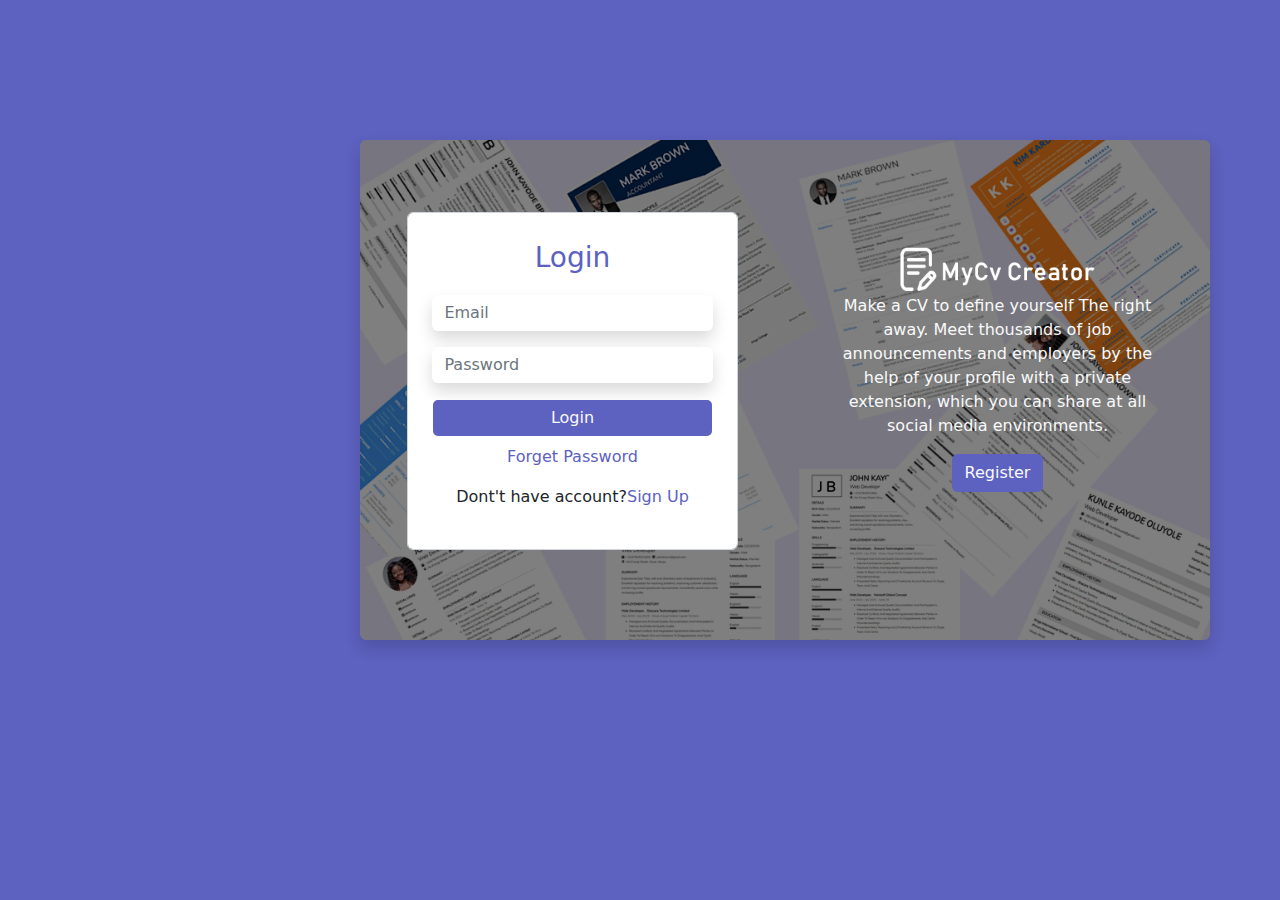
<file: login.html>
<!DOCTYPE html>
<html lang="en">
<head>
    <meta charset="UTF-8">
    <meta name="viewport" content="width=device-width, initial-scale=1.0">
    <title>My Cv Creator | Login</title>
    <link rel="stylesheet" href="css/bootstrap.css">
    <link rel="stylesheet" href="css/style.css">
    <link rel="shortcut icon" href="images/icon.jpg" type="image/x-icon">
    <link rel="stylesheet" href="https://cdnjs.cloudflare.com/ajax/libs/font-awesome/6.6.0/css/all.min.css" integrity="sha512-Kc323vGBEqzTmouAECnVceyQqyqdsSiqLQISBL29aUW4U/M7pSPA/gEUZQqv1cwx4OnYxTxve5UMg5GT6L4JJg==" crossorigin="anonymous" referrerpolicy="no-referrer" />

</head>
<body style="background-color: #5D61BF;">
    <!-- login form start -->
    <header class="">
        <div class="shadow rounded image-light-shadow" id="login" >
            <div class="row mx-auto" >
                <div class="col-sm-5  my-5 mx-auto">
                    <form action="" class="form-control my-4 p-4">
                        <p class="fs-3 text-center" style="color: #5D61BF;">Login</p>
                        <input type="email" name="" id="" placeholder="Email" class="form-control  border-0 shadow" >
                        <input type="password" name="" id="" placeholder="Password" class="form-control  border-0 shadow mt-3" >
                        <a href="" class="btn mt-3 form-control text-light" style="background-color: #5D61BF;">Login</a>
                        <p class="text-center mt-2">
                            <a href="" class="text-decoration-none text-center" style="color: #5D61BF;">Forget Password</a>
                        </p>
                        <p class="text-center mt-2">
                            Dont't have account?<a href="register.html" class="text-decoration-none text-center" style="color: #5D61BF;">Sign Up</a>
                        </p>
                    </form>
                    
                </div>
                <div class="col-sm-5 my-5 mx-auto text-center p-2">
                    <img src="images/logo-white.png" width="200" alt="" class="mt-5">
                    <p class="text-light ">
                        Make a CV to define yourself The right away. Meet thousands of job announcements and employers by the help of your profile with a private extension, which you can share at all social media environments.
                    </p>
                    <a href="register.html" class="btn text-light " style="background-color: #5D61BF;">Register</a>
                </div>
            </div>
        </div>
    </header>
    <!-- login form end -->

    <script src="js/bootstrap.bundle.js"></script>
</body>
</html>
</file>
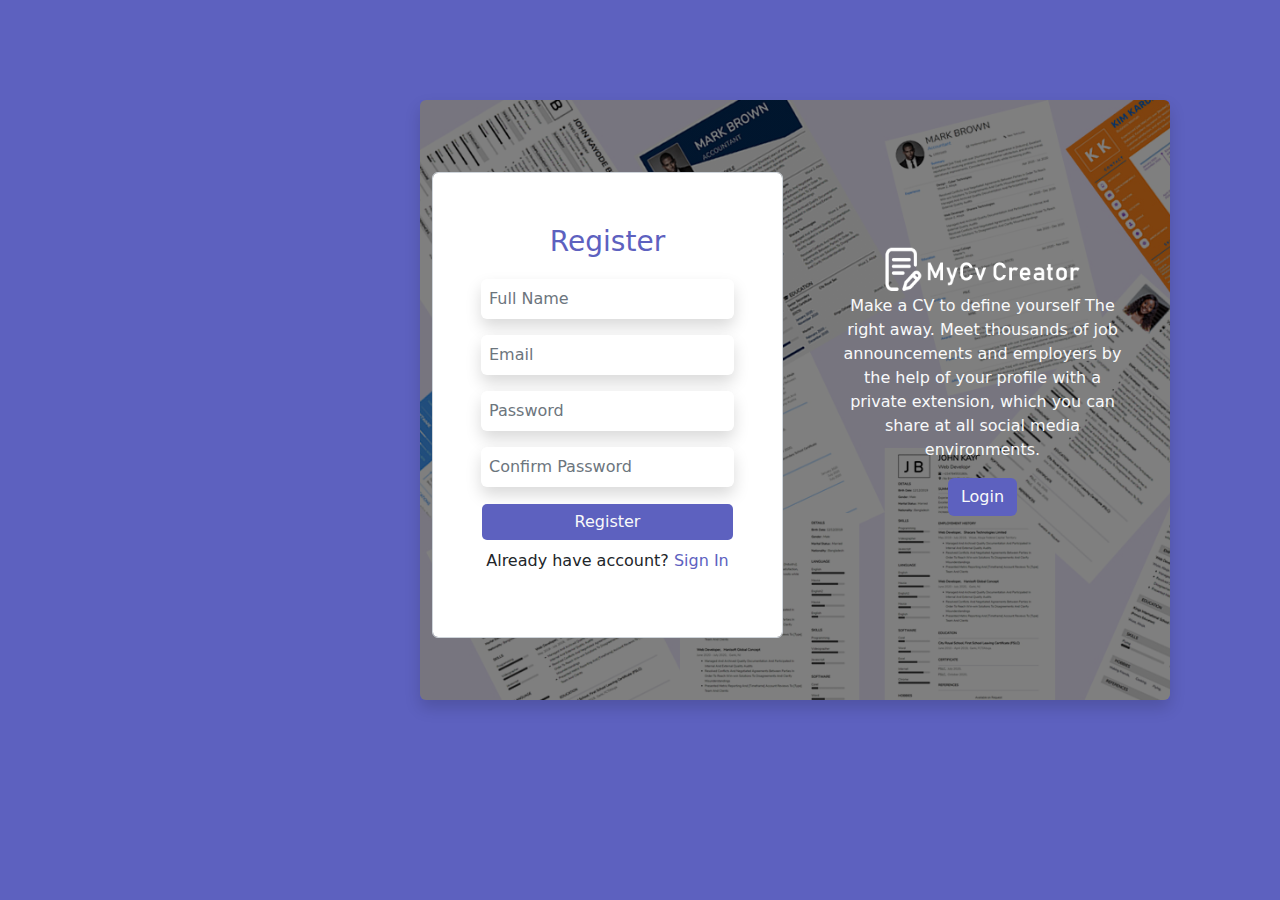
<file: register.html>
<!DOCTYPE html>
<html lang="en">
<head>
    <meta charset="UTF-8">
    <meta name="viewport" content="width=device-width, initial-scale=1.0">
    <title>My Cv Creator | Register</title>
    <link rel="stylesheet" href="css/bootstrap.css">
    <link rel="stylesheet" href="css/style.css">
    <link rel="shortcut icon" href="images/icon.jpg" type="image/x-icon">
    <link rel="stylesheet" href="https://cdnjs.cloudflare.com/ajax/libs/font-awesome/6.6.0/css/all.min.css" integrity="sha512-Kc323vGBEqzTmouAECnVceyQqyqdsSiqLQISBL29aUW4U/M7pSPA/gEUZQqv1cwx4OnYxTxve5UMg5GT6L4JJg==" crossorigin="anonymous" referrerpolicy="no-referrer" />

</head>
<body style="background-color: #5D61BF;">
    
    <div class="shadow rounded" id="register">
        <div class="row mx-auto">
            <div class="col-sm-6  my-5 mx-auto">
                <form action="" class="form-control my-4 p-5">
                    <p class="fs-3 text-center" style="color: #5D61BF;">Register</p>
                    <input type="email" name="" id="" placeholder="Full Name" class="form-control  border-0 shadow p-2" >
                    <input type="email" name="" id="" placeholder="Email" class="form-control  border-0 shadow mt-3 p-2" >
                    <input type="password" name="" id="" placeholder="Password" class="form-control  border-0 shadow mt-3 p-2" >
                    <input type="password" name="" id="" placeholder="Confirm Password" class="form-control  border-0 shadow mt-3 p-2" >
                    <a href="" class="btn mt-3 form-control text-light" style="background-color: #5D61BF;">Register</a>
                    <p class="text-center mt-2">
                        Already have account?<a href="login.html" class="text-decoration-none text-center" style="color: #5D61BF;"> Sign In</a>
                    </p>
                </form>
                
            </div>
            <div class="col-sm-6 my-5 mx-auto text-center p-5 ">
                <img src="images/logo-white.png" width="200" alt="" class="mt-5">
                <p class="text-light ">
                    Make a CV to define yourself The right away. Meet thousands of job announcements and employers by the help of your profile with a private extension, which you can share at all social media environments.
                </p>
                <a href="login.html" class="btn text-light " style="background-color: #5D61BF;">Login</a>
            </div>
        </div>
    </div>


    <script src="js/bootstrap.bundle.js"></script>
</body>
</html>
</file>
<file: css/style.css>
#nav:hover{
    background-color: #5B3BD8;
}
#navlink:hover{
    color: white;
}
.dropdown:hover .dropdown-menu{
    margin-top: 15px;
    display: block;
}
/* .dropdown-menu:hover{
    color: #5B3BD8;
} */

.card:hover{
    box-shadow: 1px 1px 10px #F03737 ;
}
.cardd:hover{
    box-shadow: 1px 1px 10px #5B3BD8 ;
}
.cardjob:hover{
    box-shadow: 1px 1px 10px #5B3BD8 ;
}

/* login page start */

#login{
    margin-top: 140px;
    margin-left: 360px;
    width: 850px;
    height: 500px;
    background: linear-gradient(
        rgba(0, 0, 0, 0.5),  /* Top color with 50% opacity */
        rgba(0, 0, 0, 0.5)   /* Bottom color with 10% opacity */
      ), 
      url('../images/bg.jpg');
    background-size: cover;
    background-repeat: no-repeat;
    

}
.text-justify{
    text-align: justify;
}




/* login page end */

/* register form start */

#register{
    margin-top: 100px;
    margin-left: 420px;
    width: 750px;
    height: 600px;
    background: linear-gradient(
        rgba(0, 0, 0, 0.5),  /* Top color with 50% opacity */
        rgba(0, 0, 0, 0.5)   /* Bottom color with 10% opacity */
      ), 
      url('../images/bg.jpg');
    background-size: cover;
    background-repeat: no-repeat;
}
</file>
